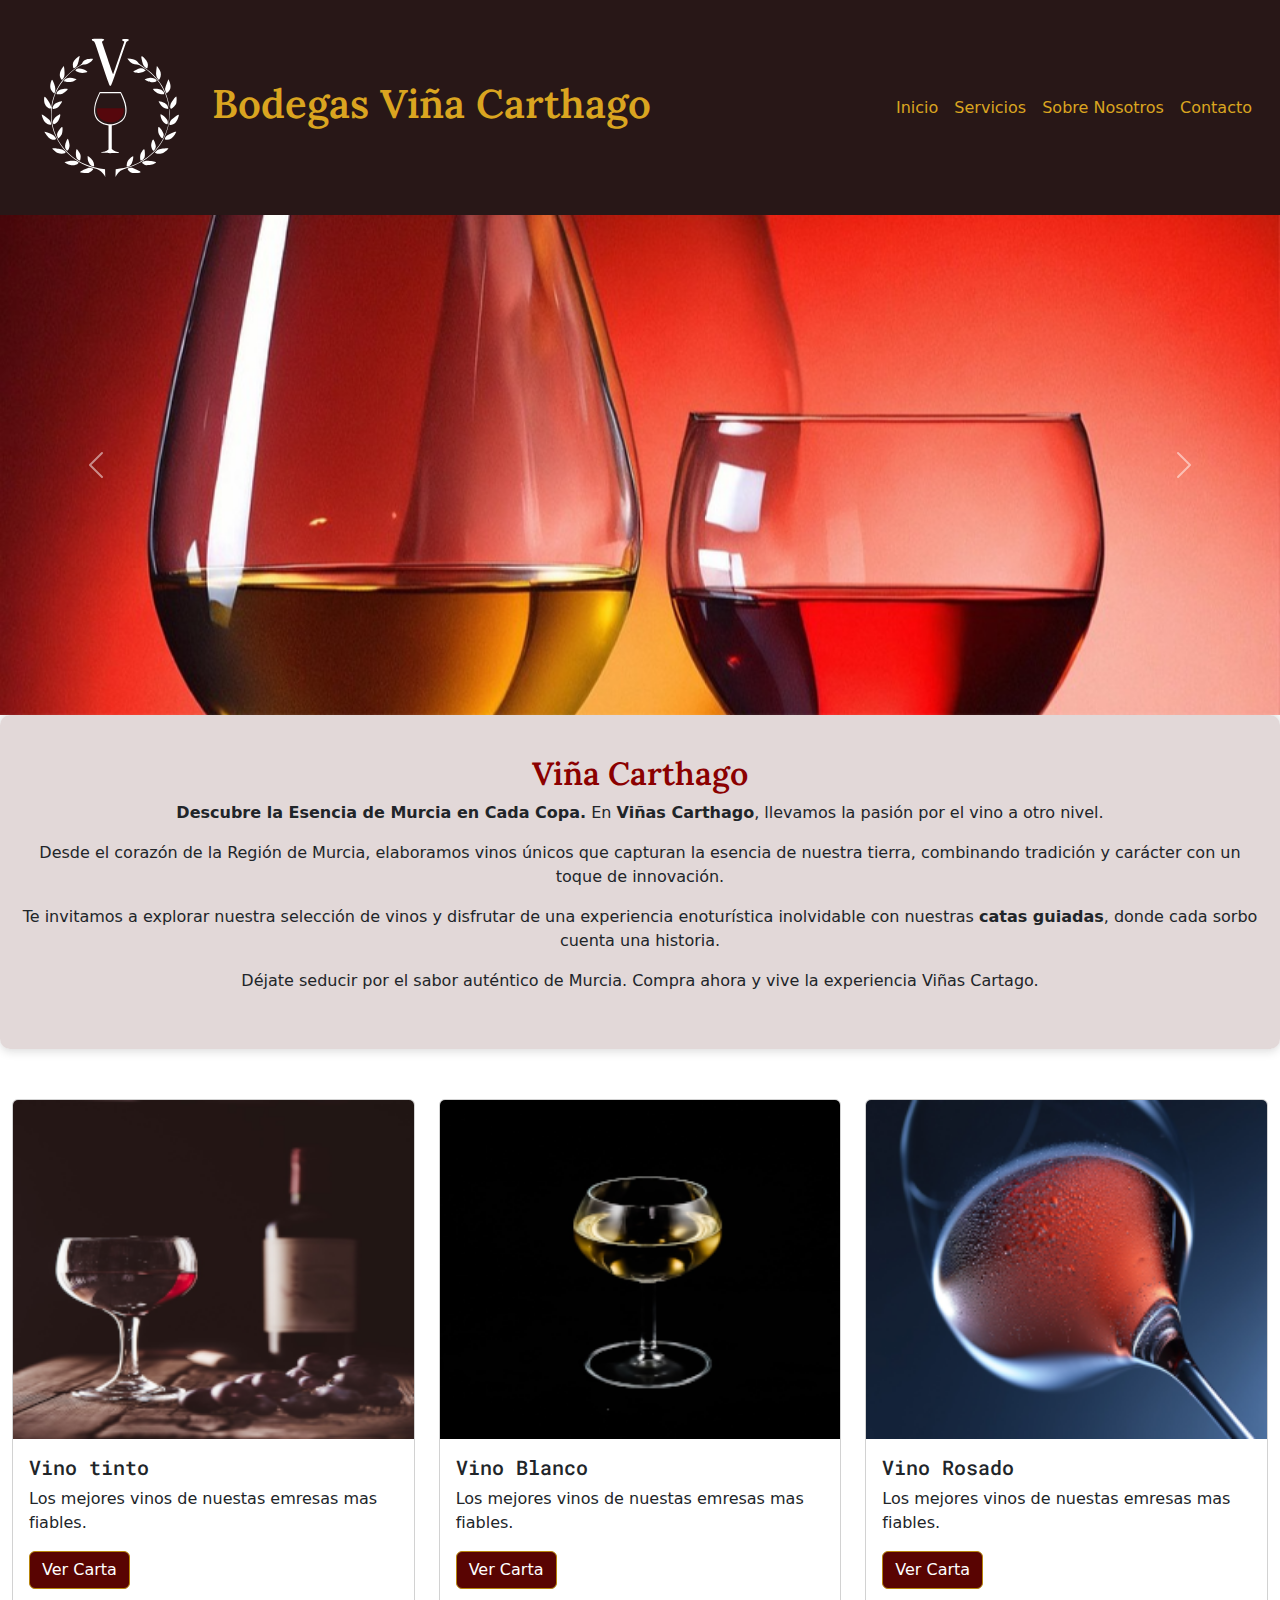
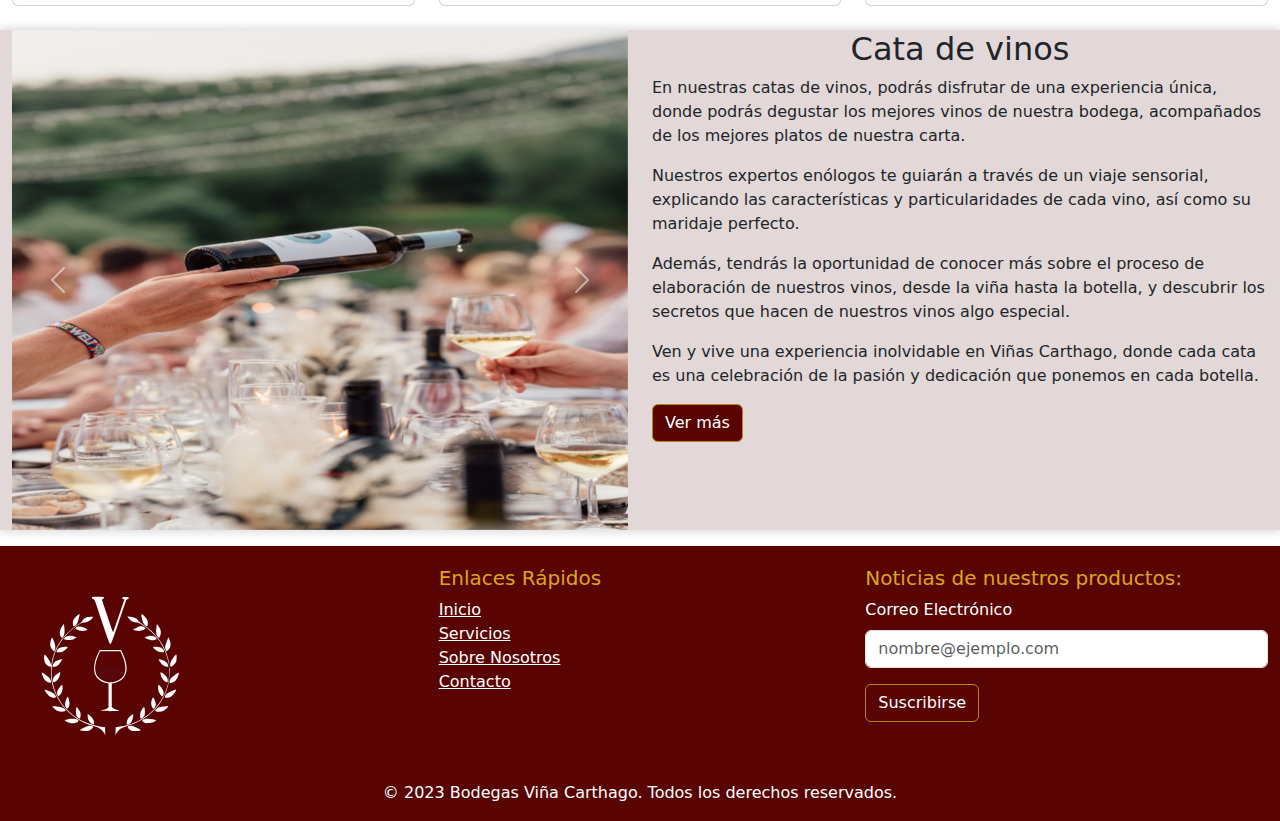
<file: index.html>
<!DOCTYPE html>
<html lang="es">

<head>
    <meta charset="UTF-8">
    <meta name="viewport" content="width=device-width, initial-scale=1.0">
    <title>Bodega</title>
    <link href="https://cdn.jsdelivr.net/npm/bootstrap@5.3.3/dist/css/bootstrap.min.css" rel="stylesheet"
        integrity="sha384-QWTKZyjpPEjISv5WaRU9OFeRpok6YctnYmDr5pNlyT2bRjXh0JMhjY6hW+ALEwIH" crossorigin="anonymous">
    <link rel="stylesheet" href="style.css">
</head>

<body>

    <div class="container-fluid">

        <div class="row">

            <!--MENU DESPLEGABLE-->
            <nav class="col-12 navbar navbar-expand-lg navbar-dark bg-dark">
                <div class="container-fluid">
                    <div class="d-flex align-items-center w-100">
                        <div >
                            <a href="index.html" class="d-flex align-items-center  enlaces">
                                <img class="logo" src="img/logo/Vectorizado.svg" alt="logo empresa">
                                <h1 class="tituloLogo">Bodegas Viña Carthago</h1>
                            </a>
                        </div>
                        <button class="navbar-toggler ms-auto" type="button" data-bs-toggle="collapse"
                            data-bs-target="#navbarNavDarkDropdown" aria-controls="navbarNavDarkDropdown"
                            aria-expanded="false" aria-label="Toggle navigation">
                            <span class="navbar-toggler-icon"></span>
                        </button>
                    </div>
                    <!--OPCIONES DE BOTONES DEL  MENU-->
                    <div class="collapse navbar-collapse" id="navbarNavDarkDropdown">
                        <ul class="navbar-nav custom-menu">

                            <li class="nav-item dropdown">
                                <a class="dropdown-item color-hover" href="index.html">Inicio</a>
                            </li>


                            <li class="nav-item dropdown">
                                <button class="btn btn-dark boton-servicios" data-bs-toggle="dropdown"
                                    aria-expanded="false">
                                    Servicios
                                </button>
                                <ul class="dropdown-menu dropdown-menu-dark">
                                    <li><a class="dropdown-item color-hover" href="carta.html">Carta</a></li>
                                    <li><a class="dropdown-item color-hover" href="catas.html">Cata</a></li>
                                </ul>
                            </li>

                            <li class="nav-item dropdown">
                                <a class="dropdown-item color-hover" href="nosotros.html">Sobre Nosotros</a>
                            </li>

                            <li class="nav-item dropdown">
                                <a class="dropdown-item color-hover" href="contacto.html">Contacto</a>
                            </li>
                        </ul>
                    </div>
                </div>
            </nav>
        </div>


        <!--CARRUSEL AUTOMATICO-->
        <div class="row">
            <div id="carouselExampleAutoplaying" class="carousel slide sin" data-bs-ride="carousel">
                <div class="carousel-inner">
                    <div class="carousel-item active">
                        <img src="img/3copasCarrusel.webp" class="d-block w-100" alt="...">
                    </div>
                    <div class="carousel-item">
                        <img src="img/bodegaCarrusel.webp" class="d-block w-100" alt="...">
                    </div>
                    <div class="carousel-item">
                        <img src="img/cataPlato.webp" class="d-block w-100" alt="...">
                    </div>
                    <div class="carousel-item">
                        <img src="img/localCarrusel.webp" class="d-block w-100" alt="...">
                    </div>
                </div>
                <button class="carousel-control-prev" type="button" data-bs-target="#carouselExampleAutoplaying"
                    data-bs-slide="prev">
                    <span class="carousel-control-prev-icon" aria-hidden="true"></span>
                    <span class="visually-hidden">Previous</span>
                </button>
                <button class="carousel-control-next" type="button" data-bs-target="#carouselExampleAutoplaying"
                    data-bs-slide="next">
                    <span class="carousel-control-next-icon" aria-hidden="true"></span>
                    <span class="visually-hidden">Next</span>
                </button>
            </div>
        </div>

        <!--Textor Index-->
        <div class="row">
            <div class="col-12 fondoGris contenido-viñas">
                <h2 class="tituloViñas text-center tituloLogo">Viña Carthago</h2>
                <div class="row">
                    <div class="col-12 d-flex justify-content-center align-items-center text-center">
                        <div>
                            <p>
                                <b>Descubre la Esencia de Murcia en Cada Copa.</b>
                                En <b>Viñas Carthago</b>, llevamos la pasión por el vino a otro nivel.
                            </p>
                            <p>Desde el corazón de la Región de Murcia, elaboramos vinos únicos que capturan la esencia de
                                nuestra tierra, combinando tradición y carácter con un toque de innovación.</p>
                            <p>Te invitamos a explorar nuestra selección de vinos y disfrutar de una experiencia
                                enoturística inolvidable con nuestras <b>catas guiadas</b>, donde cada sorbo cuenta una
                                historia.</p>
                            <p>Déjate seducir por el sabor auténtico de Murcia. Compra ahora y vive la experiencia Viñas
                                Cartago.</p>
                        </div>
                    </div>
                </div>
            </div>
        </div>

        <!--VINOS -->
        <div class="row">
            <div class="separacion col-12 col-sm-2"></div>
        </div>

        <div class="row">
            <div class="col-12 col-sm-6 col-md-4 mb-4">
                <div class="card">
                    <img class="card-img-top" src="img/cards/tinto1f.webp" alt="Card image cap">
                    <div class="card-body">
                        <h5 class="card-title titulosCards">Vino tinto</h5>
                        <p class="card-text"> Los mejores vinos de nuestas emresas mas fiables.</p>
                        <a href="tintos.html" class="btn btn-primary color-boton">Ver Carta</a>
                    </div>
                </div>
            </div>
            <div class="col-12 col-sm-6 col-md-4 mb-4">
                <div class="card">
                    <img class="card-img-top" src="img/cards/blanco3f.webp" alt="Card image cap">
                    <div class="card-body">
                        <h5 class="card-title titulosCards">Vino Blanco</h5>
                        <p class="card-text"> Los mejores vinos de nuestas emresas mas fiables.</p>
                        <a href="blancos.html" class="btn btn-primary">Ver Carta</a>
                    </div>
                </div>
            </div>
            <div class="col-12 col-sm-6 col-md-4 mb-4">
                <div class="card">
                    <img class="card-img-top" src="img/cards/rosadof.webp" alt="Card image cap">
                    <div class="card-body">
                        <h5 class="card-title titulosCards">Vino Rosado</h5>
                        <p class="card-text"> Los mejores vinos de nuestas emresas mas fiables.</p>
                        <a href="rosados.html" class="btn btn-primary">Ver Carta</a>
                    </div>
                </div>
            </div>
        </div>

        <!--CATA -->
        <div class="row">
            <div class="col-12 fondoGris">
                <div class="row">
                    <div class="col-12 col-md-6">
                        <div id="carouselExampleIndicators" class="carousel slide" data-ride="carousel">
                            <div class="carousel-inner">
                                <div class="carousel-item active">
                                    <img class="d-block w-100" src="img/cata1.webp" alt="First slide">
                                </div>
                                <div class="carousel-item">
                                    <img class="d-block w-100" src="img/cata5.webp" alt="Second slide">
                                </div>
                                <div class="carousel-item">
                                    <img class="d-block w-100" src="img/cata3.webp" alt="Third slide">
                                </div>
                            </div>
                            <a class="carousel-control-prev" href="#carouselExampleIndicators" role="button"
                                data-slide="prev">
                                <span class="carousel-control-prev-icon" aria-hidden="true"></span>
                            </a>
                            <a class="carousel-control-next" href="#carouselExampleIndicators" role="button"
                                data-slide="next">
                                <span class="carousel-control-next-icon" aria-hidden="true"></span>
                            </a>
                        </div>
                    </div>
                    <div class="col-12 col-md-6">
                        <h2>Cata de vinos</h2>
                        <p>En nuestras catas de vinos, podrás disfrutar de una experiencia única, donde podrás degustar los
                            mejores vinos de nuestra bodega, acompañados de los mejores platos de nuestra carta.</p>
                        <p>Nuestros expertos enólogos te guiarán a través de un viaje sensorial, explicando las
                            características y particularidades de cada vino, así como su maridaje perfecto.</p>
                        <p>Además, tendrás la oportunidad de conocer más sobre el proceso de elaboración de nuestros vinos,
                            desde la viña hasta la botella, y descubrir los secretos que hacen de nuestros vinos algo
                            especial.</p>
                        <p>Ven y vive una experiencia inolvidable en Viñas Carthago, donde cada cata es una celebración de
                            la pasión y dedicación que ponemos en cada botella.</p>
                        <a href="catas.html" class="btn btn-primary">Ver más</a>
                    </div>
                </div>
            </div>
        </div>

        <!-- FOOTER -->
        <div class="row mt-3">
            <div class="col-12 fondopie">
                <div class="row">
                    <div class="col-md-4 ">
                        <a href="index.html"><img class="logo" src="img/logo/Vectorizado.svg" alt="logo empresa"></a>
                    </div>
                    <div class="col-md-4">
                        <h5 class="textoFooter">Enlaces Rápidos</h5>
                        <ul class="list-unstyled">
                            <li><a href="index.html" class="text-white">Inicio</a></li>
                            <li><a href="index.html" class="text-white">Servicios</a></li>
                            <li><a href="nosotros.html" class="text-white">Sobre Nosotros</a></li>
                            <li><a href="contacto.html" class="text-white">Contacto</a></li>
                        </ul>
                    </div>
                    <div class="col-md-4">
                        <h5 class="textoFooter">Noticias de nuestros productos:</h5>
                        <form>
                            <div class="mb-3">
                                <label for="email" class="form-label">Correo Electrónico</label>
                                <input type="email" class="form-control" id="email" placeholder="nombre@ejemplo.com">
                            </div>
                            <button type="submit" class="btn btn-primary">Suscribirse</button>
                        </form>
                    </div>
                </div>
                <div class="row mt-3">
                    <div class=" text-center">
                        <p>&copy; 2023 Bodegas Viña Carthago. Todos los derechos reservados.</p>
                    </div>
                </div>
            </div>
        </div>
    </div>

    <script src="https://cdn.jsdelivr.net/npm/bootstrap@5.3.3/dist/js/bootstrap.bundle.min.js"
        integrity="sha384-YvpcrYf0tY3lHB60NNkmXc5s9fDVZLESaAA55NDzOxhy9GkcIdslK1eN7N6jIeHz"
        crossorigin="anonymous"></script>
    <script src="https://code.jquery.com/jquery-3.5.1.slim.min.js"></script>
    <script src="https://stackpath.bootstrapcdn.com/bootstrap/4.5.2/js/bootstrap.min.js"></script>

</body>

</html>
</file>
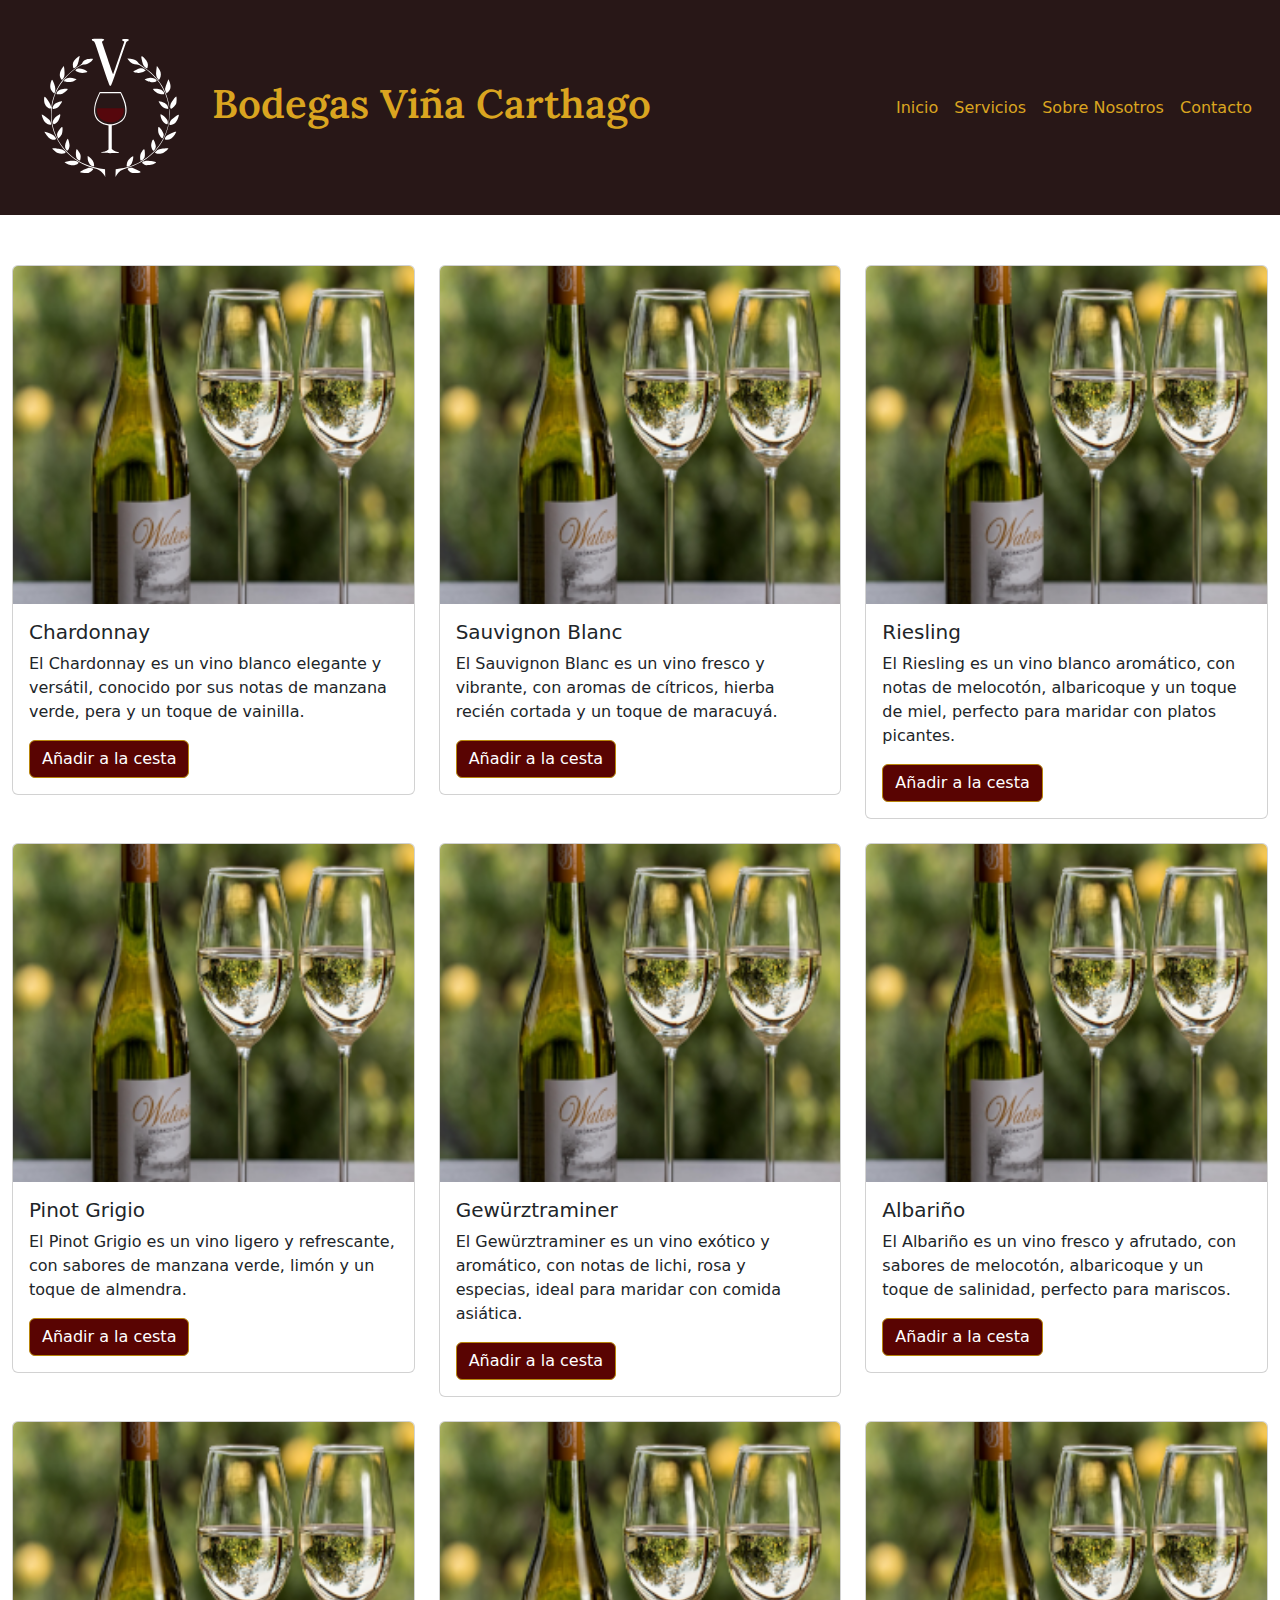
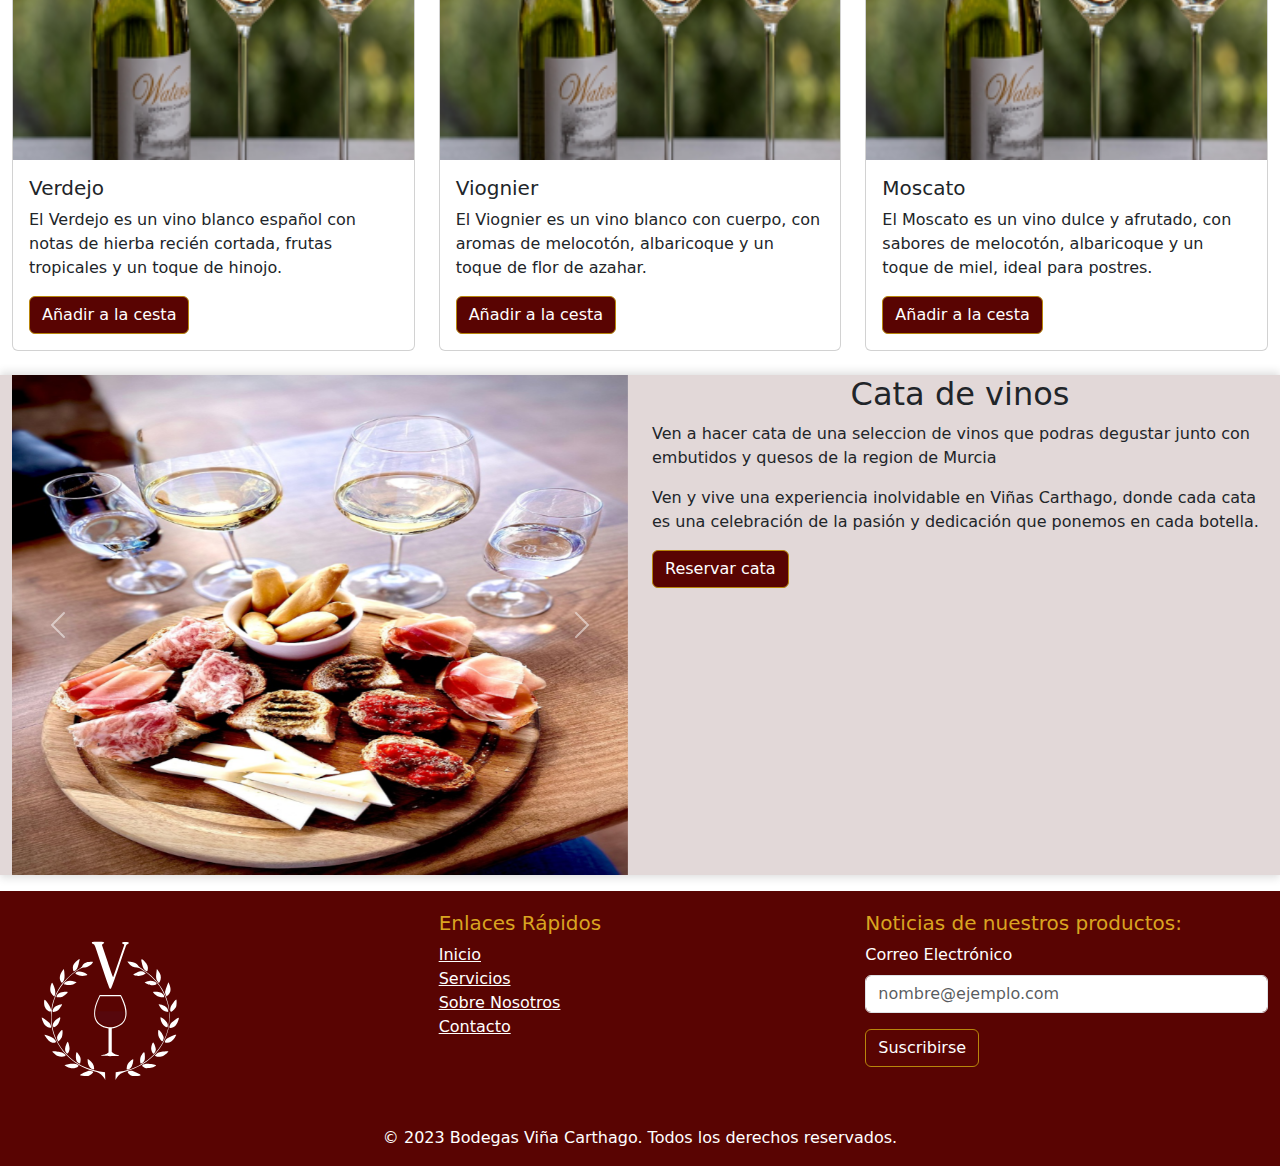
<file: blancos.html>
<!DOCTYPE html>
<html lang="es">

<head>
    <meta charset="UTF-8">
    <meta name="viewport" content="width=device-width, initial-scale=1.0">
    <title>Bodega</title>
    <link href="https://cdn.jsdelivr.net/npm/bootstrap@5.3.3/dist/css/bootstrap.min.css" rel="stylesheet"
        integrity="sha384-QWTKZyjpPEjISv5WaRU9OFeRpok6YctnYmDr5pNlyT2bRjXh0JMhjY6hW+ALEwIH" crossorigin="anonymous">
    <link rel="stylesheet" href="style.css">
</head>
<body>

    <div class="container-fluid">

        <div class="row">

            <!--MENU DESPLEGABLE-->
            <nav class="col-12 navbar navbar-expand-lg navbar-dark bg-dark">
                <div class="container-fluid">
                    <div class="d-flex align-items-center w-100">
                        <div >
                            <a href="index.html" class="d-flex align-items-center  enlaces">
                                <img class="logo" src="img/logo/Vectorizado.svg" alt="logo empresa">
                                <h1 class="tituloLogo">Bodegas Viña Carthago</h1>
                            </a>
                        </div>
                        <button class="navbar-toggler ms-auto" type="button" data-bs-toggle="collapse"
                            data-bs-target="#navbarNavDarkDropdown" aria-controls="navbarNavDarkDropdown"
                            aria-expanded="false" aria-label="Toggle navigation">
                            <span class="navbar-toggler-icon"></span>
                        </button>
                    </div>
                    <!--OPCIONES DE BOTONES DEL  MENU-->
                    <div class="collapse navbar-collapse" id="navbarNavDarkDropdown">
                        <ul class="navbar-nav custom-menu">

                            <li class="nav-item dropdown">
                                <a class="dropdown-item color-hover" href="index.html">Inicio</a>
                            </li>


                            <li class="nav-item dropdown">
                                <button class="btn btn-dark boton-servicios" data-bs-toggle="dropdown"
                                    aria-expanded="false">
                                    Servicios
                                </button>
                                <ul class="dropdown-menu dropdown-menu-dark">
                                    <li><a class="dropdown-item color-hover" href="carta.html">Carta</a></li>
                                    <li><a class="dropdown-item color-hover" href="catas.html">Cata</a></li>
                                </ul>
                            </li>

                            <li class="nav-item dropdown">
                                <a class="dropdown-item color-hover" href="nosotros.html">Sobre Nosotros</a>
                            </li>

                            <li class="nav-item dropdown">
                                <a class="dropdown-item color-hover" href="contacto.html">Contacto</a>
                            </li>
                        </ul>
                    </div>
                </div>
            </nav>
        </div>



        <!--VINOS -->
        <div class="row">
            <div class="separacion col-12 col-sm-2"></div>
        </div>

        <div class="row">
            <div class="col-12 col-sm-6 col-md-4 mb-4">
                <div class="card">
                    <img class="card-img-top" src="img/botBlanco.webp" alt="Card image cap">
                    <div class="card-body">
                        <h5 class="card-title">Chardonnay</h5>
                        <p class="card-text">El Chardonnay es un vino blanco elegante y versátil, conocido por sus notas de manzana verde, pera y un toque de vainilla.</p>
                        <a href="tintos.html" class="btn btn-primary color-boton">Añadir a la cesta</a>
                    </div>
                </div>
            </div>
        
            <div class="col-12 col-sm-6 col-md-4 mb-4">
                <div class="card">
                    <img class="card-img-top" src="img/botBlanco.webp" alt="Card image cap">
                    <div class="card-body">
                        <h5 class="card-title">Sauvignon Blanc</h5>
                        <p class="card-text">El Sauvignon Blanc es un vino fresco y vibrante, con aromas de cítricos, hierba recién cortada y un toque de maracuyá.</p>
                        <a href="tintos.html" class="btn btn-primary color-boton">Añadir a la cesta</a>
                    </div>
                </div>
            </div>
        
            <div class="col-12 col-sm-6 col-md-4 mb-4">
                <div class="card">
                    <img class="card-img-top" src="img/botBlanco.webp" alt="Card image cap">
                    <div class="card-body">
                        <h5 class="card-title">Riesling</h5>
                        <p class="card-text">El Riesling es un vino blanco aromático, con notas de melocotón, albaricoque y un toque de miel, perfecto para maridar con platos picantes.</p>
                        <a href="tintos.html" class="btn btn-primary color-boton">Añadir a la cesta</a>
                    </div>
                </div>
            </div>
        
            <div class="col-12 col-sm-6 col-md-4 mb-4">
                <div class="card">
                    <img class="card-img-top" src="img/botBlanco.webp" alt="Card image cap">
                    <div class="card-body">
                        <h5 class="card-title">Pinot Grigio</h5>
                        <p class="card-text">El Pinot Grigio es un vino ligero y refrescante, con sabores de manzana verde, limón y un toque de almendra.</p>
                        <a href="tintos.html" class="btn btn-primary color-boton">Añadir a la cesta</a>
                    </div>
                </div>
            </div>
        
            <div class="col-12 col-sm-6 col-md-4 mb-4">
                <div class="card">
                    <img class="card-img-top" src="img/botBlanco.webp" alt="Card image cap">
                    <div class="card-body">
                        <h5 class="card-title">Gewürztraminer</h5>
                        <p class="card-text">El Gewürztraminer es un vino exótico y aromático, con notas de lichi, rosa y especias, ideal para maridar con comida asiática.</p>
                        <a href="tintos.html" class="btn btn-primary color-boton">Añadir a la cesta</a>
                    </div>
                </div>
            </div>
        
            <div class="col-12 col-sm-6 col-md-4 mb-4">
                <div class="card">
                    <img class="card-img-top" src="img/botBlanco.webp" alt="Card image cap">
                    <div class="card-body">
                        <h5 class="card-title">Albariño</h5>
                        <p class="card-text">El Albariño es un vino fresco y afrutado, con sabores de melocotón, albaricoque y un toque de salinidad, perfecto para mariscos.</p>
                        <a href="tintos.html" class="btn btn-primary color-boton">Añadir a la cesta</a>
                    </div>
                </div>
            </div>
        
            <div class="col-12 col-sm-6 col-md-4 mb-4">
                <div class="card">
                    <img class="card-img-top" src="img/botBlanco.webp" alt="Card image cap">
                    <div class="card-body">
                        <h5 class="card-title">Verdejo</h5>
                        <p class="card-text">El Verdejo es un vino blanco español con notas de hierba recién cortada, frutas tropicales y un toque de hinojo.</p>
                        <a href="tintos.html" class="btn btn-primary color-boton">Añadir a la cesta</a>
                    </div>
                </div>
            </div>
        
            <div class="col-12 col-sm-6 col-md-4 mb-4">
                <div class="card">
                    <img class="card-img-top" src="img/botBlanco.webp" alt="Card image cap">
                    <div class="card-body">
                        <h5 class="card-title">Viognier</h5>
                        <p class="card-text">El Viognier es un vino blanco con cuerpo, con aromas de melocotón, albaricoque y un toque de flor de azahar.</p>
                        <a href="tintos.html" class="btn btn-primary color-boton">Añadir a la cesta</a>
                    </div>
                </div>
            </div>
        
            <div class="col-12 col-sm-6 col-md-4 mb-4">
                <div class="card">
                    <img class="card-img-top" src="img/botBlanco.webp" alt="Card image cap">
                    <div class="card-body">
                        <h5 class="card-title">Moscato</h5>
                        <p class="card-text">El Moscato es un vino dulce y afrutado, con sabores de melocotón, albaricoque y un toque de miel, ideal para postres.</p>
                        <a href="tintos.html" class="btn btn-primary color-boton">Añadir a la cesta</a>
                    </div>
                </div>
            </div>
        
            
        </div>


        <!--CATA -->

     <div class="row">
        <div class="col-12 fondoGris">
            <div class="row">
                <div class="col-12 col-md-6">
                    <div id="carouselExampleIndicators" class="carousel slide" data-ride="carousel">
                        <div class="carousel-inner">
                          <div class="carousel-item active">
                            <img class="d-block w-100" src="img/cataPlato.webp" alt="First slide">
                          </div>
                          <div class="carousel-item">
                            <img class="d-block w-100" src="img/cataChico.webp" alt="Second slide">
                          </div>
                          <div class="carousel-item">
                            <img class="d-block w-100" src="img/cataChica.webp" alt="Third slide">
                          </div>
                          <div class="carousel-item">
                            <img class="d-block w-100" src="img/cataMesa.webp" alt="Third slide">
                          </div>
                          <div class="carousel-item">
                            <img class="d-block w-100" src="img/cata1.webp" alt="Third slide">
                          </div>
                        </div>
                        <a class="carousel-control-prev" href="#carouselExampleIndicators" role="button" data-slide="prev">
                          <span class="carousel-control-prev-icon" aria-hidden="true"></span>
                        </a>
                        <a class="carousel-control-next" href="#carouselExampleIndicators" role="button" data-slide="next">
                          <span class="carousel-control-next-icon" aria-hidden="true"></span>
                        </a>
                      </div>

                </div>
                <div class="col-12 col-md-6">
                    <h2>Cata de vinos</h2>
                    <p class="card-text">Ven a hacer cata de una seleccion de vinos que podras degustar junto con
                        embutidos
                        y quesos de la region de Murcia</p>
                    <p>Ven y vive una experiencia inolvidable en Viñas Carthago, donde cada cata es una celebración de la pasión y dedicación que ponemos en cada botella.</p>
                    <a href="catas.html" class="btn btn-primary color-boton">Reservar cata</a>

                </div>
               
            </div>
        </div>

     </div>
            
       
     <!-- FOOTER -->
     <div class="row mt-3">
        <div class="col-12 fondopie">
            <div class="row">
                <div class="col-md-4 ">
                    <a href="index.html"><img class="logo" src="img/logo/Vectorizado.svg" alt="logo empresa"></a>
                </div>
                <div class="col-md-4">
                    <h5 class="textoFooter">Enlaces Rápidos</h5>
                    <ul class="list-unstyled">
                        <li><a href="index.html" class="text-white">Inicio</a></li>
                        <li><a href="index.html" class="text-white">Servicios</a></li>
                        <li><a href="nosotros.html" class="text-white">Sobre Nosotros</a></li>
                        <li><a href="contacto.html" class="text-white">Contacto</a></li>
                    </ul>
                </div>
                <div class="col-md-4">
                    <h5 class="textoFooter">Noticias de nuestros productos:</h5>
                    <form>
                        <div class="mb-3">
                            <label for="email" class="form-label">Correo Electrónico</label>
                            <input type="email" class="form-control" id="email" placeholder="nombre@ejemplo.com">
                        </div>
                        <button type="submit" class="btn btn-primary">Suscribirse</button>
                    </form>
                </div>
            </div>
            <div class="row mt-3">
                <div class=" text-center">
                    <p>&copy; 2023 Bodegas Viña Carthago. Todos los derechos reservados.</p>
                </div>
            </div>
        </div>
    </div>
</div>

<script src="https://cdn.jsdelivr.net/npm/bootstrap@5.3.3/dist/js/bootstrap.bundle.min.js"
    integrity="sha384-YvpcrYf0tY3lHB60NNkmXc5s9fDVZLESaAA55NDzOxhy9GkcIdslK1eN7N6jIeHz"
    crossorigin="anonymous"></script>
<script src="https://code.jquery.com/jquery-3.5.1.slim.min.js"></script>
<script src="https://stackpath.bootstrapcdn.com/bootstrap/4.5.2/js/bootstrap.min.js"></script>

</body>

</html>
</file>
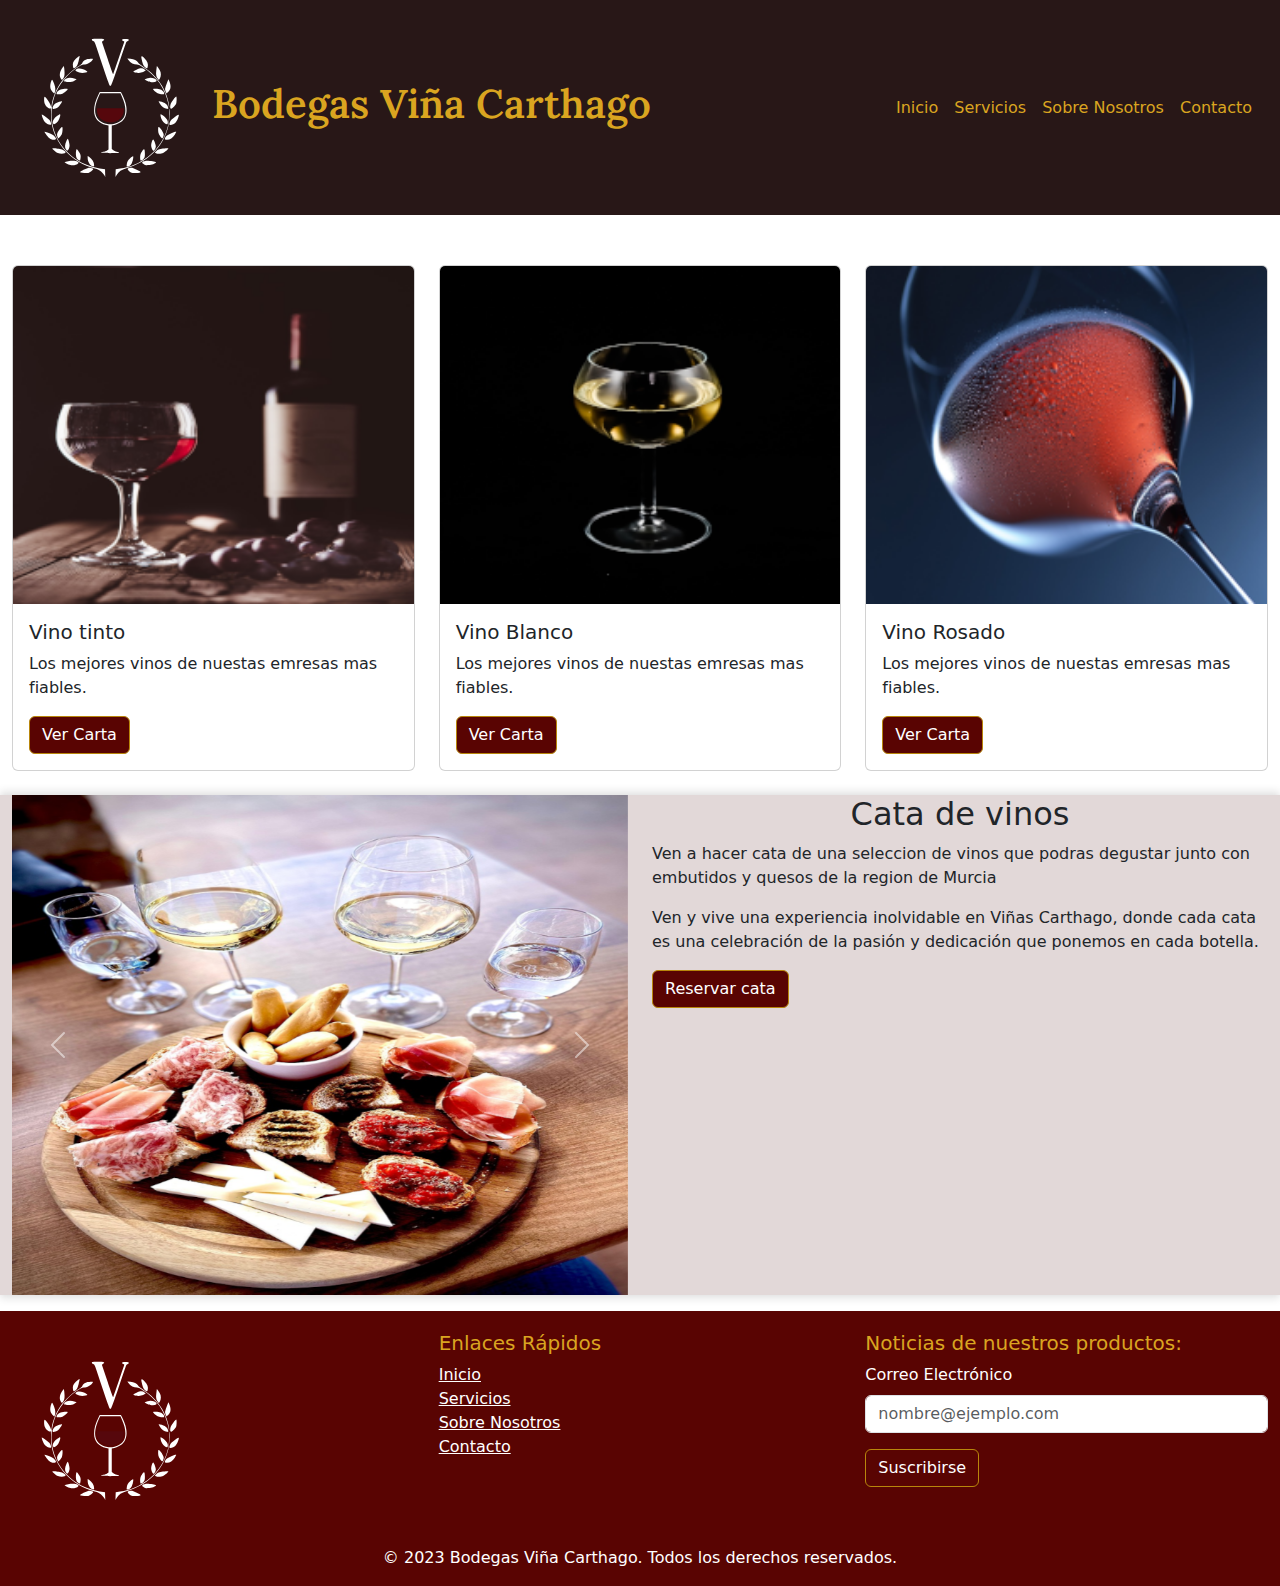
<file: carta.html>
<!DOCTYPE html>
<html lang="es">

<head>
    <meta charset="UTF-8">
    <meta name="viewport" content="width=device-width, initial-scale=1.0">
    <title>Bodega</title>
    <link href="https://cdn.jsdelivr.net/npm/bootstrap@5.3.3/dist/css/bootstrap.min.css" rel="stylesheet"
        integrity="sha384-QWTKZyjpPEjISv5WaRU9OFeRpok6YctnYmDr5pNlyT2bRjXh0JMhjY6hW+ALEwIH" crossorigin="anonymous">
    <link rel="stylesheet" href="style.css">
</head>

<body>

    <div class="container-fluid">

        <div class="row">

            <!--MENU DESPLEGABLE-->
            <nav class="col-12 navbar navbar-expand-lg navbar-dark bg-dark">
                <div class="container-fluid">
                    <div class="d-flex align-items-center w-100">
                        <div>
                            <a href="index.html" class="d-flex align-items-center  enlaces">
                                <img class="logo" src="img/logo/Vectorizado.svg" alt="logo empresa">
                                <h1 class="tituloLogo">Bodegas Viña Carthago</h1>
                            </a>
                        </div>
                        <button class="navbar-toggler ms-auto" type="button" data-bs-toggle="collapse"
                            data-bs-target="#navbarNavDarkDropdown" aria-controls="navbarNavDarkDropdown"
                            aria-expanded="false" aria-label="Toggle navigation">
                            <span class="navbar-toggler-icon"></span>
                        </button>
                    </div>
                    <!--OPCIONES DE BOTONES DEL  MENU-->
                    <div class="collapse navbar-collapse" id="navbarNavDarkDropdown">
                        <ul class="navbar-nav custom-menu">

                            <li class="nav-item dropdown">
                                <a class="dropdown-item color-hover" href="index.html">Inicio</a>
                            </li>


                            <li class="nav-item dropdown">
                                <button class="btn btn-dark boton-servicios" data-bs-toggle="dropdown"
                                    aria-expanded="false">
                                    Servicios
                                </button>
                                <ul class="dropdown-menu dropdown-menu-dark">
                                    <li><a class="dropdown-item color-hover" href="carta.html">Carta</a></li>
                                    <li><a class="dropdown-item color-hover" href="catas.html">Cata</a></li>
                                </ul>
                            </li>

                            <li class="nav-item dropdown">
                                <a class="dropdown-item color-hover" href="nosotros.html">Sobre Nosotros</a>
                            </li>

                            <li class="nav-item dropdown">
                                <a class="dropdown-item color-hover" href="contacto.html">Contacto</a>
                            </li>
                        </ul>
                    </div>
                </div>
            </nav>
        </div>




        <!--VINOS -->
        <div class="row">
            <div class="separacion col-12 col-sm-2"></div>
        </div>

        <div class="row">
            <div class="col-12 col-sm-6 col-md-4 mb-4">
                <div class="card">
                    <img class="card-img-top" src="img/cards/tinto1f.webp" alt="Card image cap">
                    <div class="card-body">
                        <h5 class="card-title">Vino tinto</h5>
                        <p class="card-text"> Los mejores vinos de nuestas emresas mas fiables.</p>
                        <a href="tintos.html" class="btn btn-primary color-boton">Ver Carta</a>
                    </div>
                </div>
            </div>
            <div class="col-12 col-sm-6 col-md-4 mb-4">
                <div class="card">
                    <img class="card-img-top" src="img/cards/blanco3f.webp" alt="Card image cap">
                    <div class="card-body">
                        <h5 class="card-title">Vino Blanco</h5>
                        <p class="card-text"> Los mejores vinos de nuestas emresas mas fiables.</p>
                        <a href="blancos.html" class="btn btn-primary">Ver Carta</a>
                    </div>
                </div>
            </div>
            <div class="col-12 col-sm-6 col-md-4 mb-4">
                <div class="card">
                    <img class="card-img-top" src="img/cards/rosadof.webp" alt="Card image cap">
                    <div class="card-body">
                        <h5 class="card-title">Vino Rosado</h5>
                        <p class="card-text"> Los mejores vinos de nuestas emresas mas fiables.</p>
                        <a href="rosados.html" class="btn btn-primary">Ver Carta</a>
                    </div>
                </div>
            </div>
        </div>


        <!--CATA -->

        <div class="row">
            <div class="col-12 fondoGris">
                <div class="row">
                    <div class="col-12 col-md-6">
                        <div id="carouselExampleIndicators" class="carousel slide" data-ride="carousel">
                            <div class="carousel-inner">
                                <div class="carousel-item active">
                                    <img class="d-block w-100" src="img/cataPlato.webp" alt="First slide">
                                </div>
                                <div class="carousel-item">
                                    <img class="d-block w-100" src="img/cataChico.webp" alt="Second slide">
                                </div>
                                <div class="carousel-item">
                                    <img class="d-block w-100" src="img/cataChica.webp" alt="Third slide">
                                </div>
                                <div class="carousel-item">
                                    <img class="d-block w-100" src="img/cataMesa.webp" alt="Third slide">
                                </div>
                                <div class="carousel-item">
                                    <img class="d-block w-100" src="img/cata1.webp" alt="Third slide">
                                </div>
                            </div>
                            <a class="carousel-control-prev" href="#carouselExampleIndicators" role="button"
                                data-slide="prev">
                                <span class="carousel-control-prev-icon" aria-hidden="true"></span>
                            </a>
                            <a class="carousel-control-next" href="#carouselExampleIndicators" role="button"
                                data-slide="next">
                                <span class="carousel-control-next-icon" aria-hidden="true"></span>
                            </a>
                        </div>

                    </div>
                    <div class="col-12 col-md-6">
                        <h2>Cata de vinos</h2>
                        <p class="card-text">Ven a hacer cata de una seleccion de vinos que podras degustar junto con
                            embutidos
                            y quesos de la region de Murcia</p>
                        <p>Ven y vive una experiencia inolvidable en Viñas Carthago, donde cada cata es una celebración
                            de la pasión y dedicación que ponemos en cada botella.</p>
                        <a href="catas.html" class="btn btn-primary color-boton">Reservar cata</a>

                    </div>

                </div>
            </div>

        </div>








        <!-- FOOTER -->
        <div class="row mt-3">
            <div class="col-12 fondopie">
                <div class="row">
                    <div class="col-md-4 ">
                        <a href="index.html"><img class="logo" src="img/logo/Vectorizado.svg" alt="logo empresa"></a>
                    </div>
                    <div class="col-md-4">
                        <h5 class="textoFooter">Enlaces Rápidos</h5>
                        <ul class="list-unstyled">
                            <li><a href="index.html" class="text-white">Inicio</a></li>
                            <li><a href="index.html" class="text-white">Servicios</a></li>
                            <li><a href="nosotros.html" class="text-white">Sobre Nosotros</a></li>
                            <li><a href="contacto.html" class="text-white">Contacto</a></li>
                        </ul>
                    </div>
                    <div class="col-md-4">
                        <h5 class="textoFooter">Noticias de nuestros productos:</h5>
                        <form>
                            <div class="mb-3">
                                <label for="email" class="form-label">Correo Electrónico</label>
                                <input type="email" class="form-control" id="email" placeholder="nombre@ejemplo.com">
                            </div>
                            <button type="submit" class="btn btn-primary">Suscribirse</button>
                        </form>
                    </div>
                </div>
                <div class="row mt-3">
                    <div class=" text-center">
                        <p>&copy; 2023 Bodegas Viña Carthago. Todos los derechos reservados.</p>
                    </div>
                </div>
            </div>
        </div>
    </div>

    <script src="https://cdn.jsdelivr.net/npm/bootstrap@5.3.3/dist/js/bootstrap.bundle.min.js"
        integrity="sha384-YvpcrYf0tY3lHB60NNkmXc5s9fDVZLESaAA55NDzOxhy9GkcIdslK1eN7N6jIeHz"
        crossorigin="anonymous"></script>
    <script src="https://code.jquery.com/jquery-3.5.1.slim.min.js"></script>
    <script src="https://stackpath.bootstrapcdn.com/bootstrap/4.5.2/js/bootstrap.min.js"></script>

</body>

</html>
</file>
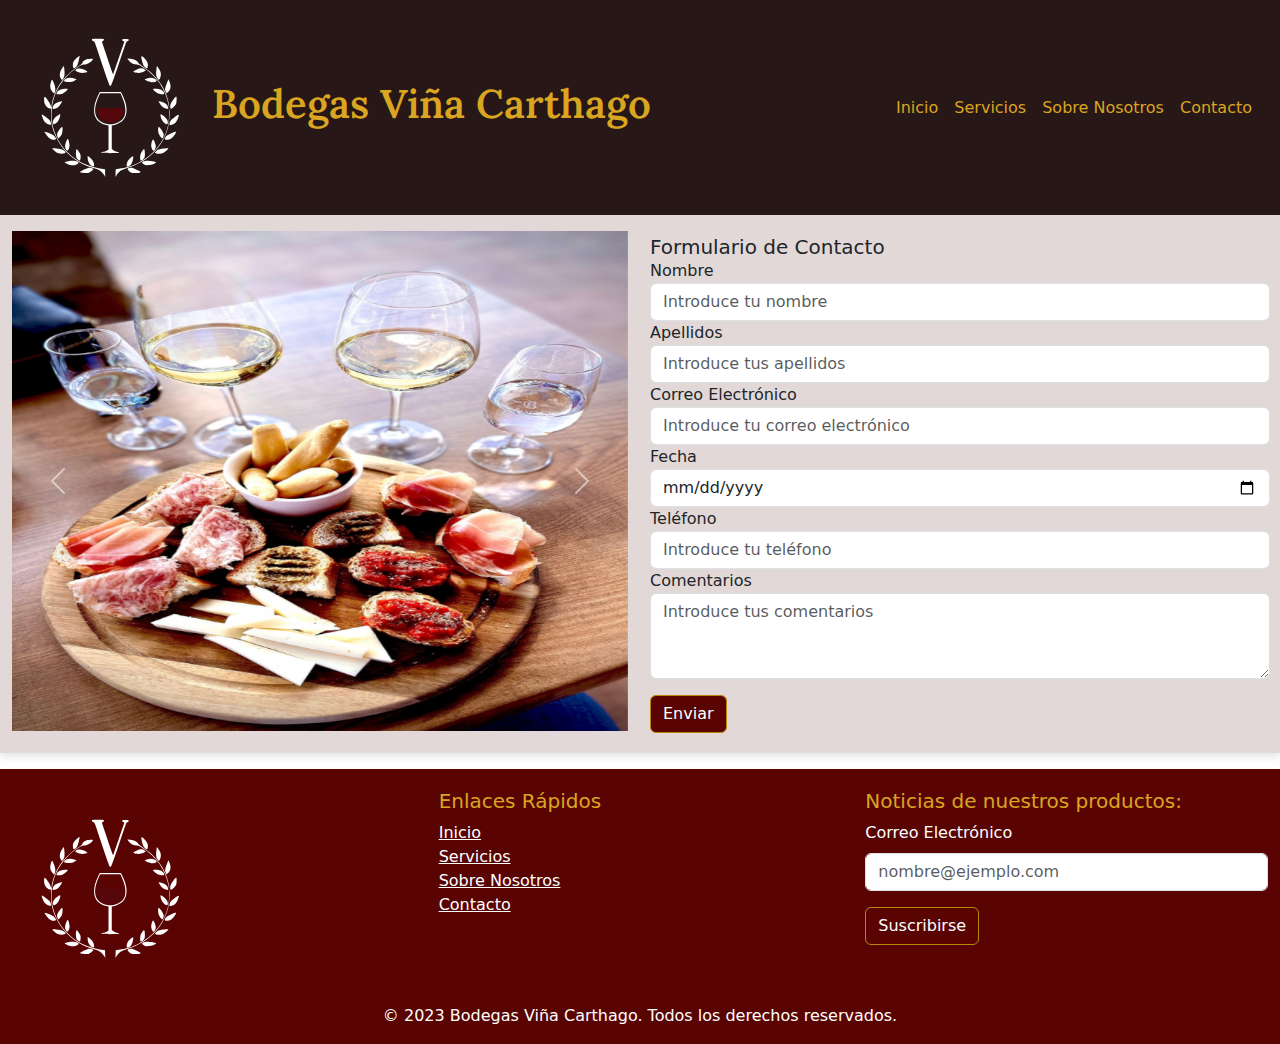
<file: catas.html>
<!DOCTYPE html>
<html lang="es">

<head>
    <meta charset="UTF-8">
    <meta name="viewport" content="width=device-width, initial-scale=1.0">
    <title>Bodega</title>
    <link href="https://cdn.jsdelivr.net/npm/bootstrap@5.3.3/dist/css/bootstrap.min.css" rel="stylesheet"
        integrity="sha384-QWTKZyjpPEjISv5WaRU9OFeRpok6YctnYmDr5pNlyT2bRjXh0JMhjY6hW+ALEwIH" crossorigin="anonymous">
    <link rel="stylesheet" href="style.css">
</head>
<body>

    <div class="container-fluid">

        <div class="row">

            <!--MENU DESPLEGABLE-->
            <nav class="col-12 navbar navbar-expand-lg navbar-dark bg-dark">
                <div class="container-fluid">
                    <div class="d-flex align-items-center w-100">
                        <div >
                            <a href="index.html" class="d-flex align-items-center  enlaces">
                                <img class="logo" src="img/logo/Vectorizado.svg" alt="logo empresa">
                                <h1 class="tituloLogo">Bodegas Viña Carthago</h1>
                            </a>
                        </div>
                        <button class="navbar-toggler ms-auto" type="button" data-bs-toggle="collapse"
                            data-bs-target="#navbarNavDarkDropdown" aria-controls="navbarNavDarkDropdown"
                            aria-expanded="false" aria-label="Toggle navigation">
                            <span class="navbar-toggler-icon"></span>
                        </button>
                    </div>
                    <!--OPCIONES DE BOTONES DEL  MENU-->
                    <div class="collapse navbar-collapse" id="navbarNavDarkDropdown">
                        <ul class="navbar-nav custom-menu">

                            <li class="nav-item dropdown">
                                <a class="dropdown-item color-hover" href="index.html">Inicio</a>
                            </li>


                            <li class="nav-item dropdown">
                                <button class="btn btn-dark boton-servicios" data-bs-toggle="dropdown"
                                    aria-expanded="false">
                                    Servicios
                                </button>
                                <ul class="dropdown-menu dropdown-menu-dark">
                                    <li><a class="dropdown-item color-hover" href="carta.html">Carta</a></li>
                                    <li><a class="dropdown-item color-hover" href="catas.html">Cata</a></li>
                                </ul>
                            </li>

                            <li class="nav-item dropdown">
                                <a class="dropdown-item color-hover" href="nosotros.html">Sobre Nosotros</a>
                            </li>

                            <li class="nav-item dropdown">
                                <a class="dropdown-item color-hover" href="contacto.html">Contacto</a>
                            </li>
                        </ul>
                    </div>
                </div>
            </nav>
        </div>



        <!--CATA -->

        <div class="row">
            <div class="col-12 fondoGris">
                <div class="row">
                    <div class="col-12 col-md-6 mt-3">
                        <div id="carouselExampleIndicators" class="carousel slide" data-ride="carousel">
                            <div class="carousel-inner">
                                <div class="carousel-item active">
                                    <img class="d-block w-100" src="img/cataPlato.webp" alt="First slide">
                                </div>
                                <div class="carousel-item">
                                    <img class="d-block w-100" src="img/cataChico.webp" alt="Second slide">
                                </div>
                                <div class="carousel-item">
                                    <img class="d-block w-100" src="img/cataChica.webp" alt="Third slide">
                                </div>
                                <div class="carousel-item">
                                    <img class="d-block w-100" src="img/cataMesa.webp" alt="Third slide">
                                </div>
                                <div class="carousel-item">
                                    <img class="d-block w-100" src="img/cata1.webp" alt="Third slide">
                                </div>
                            </div>
                            <a class="carousel-control-prev" href="#carouselExampleIndicators" role="button"
                                data-slide="prev">
                                <span class="carousel-control-prev-icon" aria-hidden="true"></span>
                            </a>
                            <a class="carousel-control-next" href="#carouselExampleIndicators" role="button"
                                data-slide="next">
                                <span class="carousel-control-next-icon" aria-hidden="true"></span>
                            </a>
                        </div>
                    </div>
                    <div class="col-12 col-md-6 card-body separacionNosotros">
                        <h5 class="card-title">Formulario de Contacto</h5>
                        <form>
                            <div class="form-group">
                                <label for="nombre">Nombre</label>
                                <input type="text" class="form-control" id="nombre" placeholder="Introduce tu nombre">
                            </div>
                            <div class="form-group">
                                <label for="apellidos">Apellidos</label>
                                <input type="text" class="form-control" id="apellidos"
                                    placeholder="Introduce tus apellidos">
                            </div>
                            <div class="form-group">
                                <label for="email">Correo Electrónico</label>
                                <input type="email" class="form-control" id="email"
                                    placeholder="Introduce tu correo electrónico">
                            </div>
                            <div class="form-group">
                                <label for="fecha">Fecha</label>
                                <input type="date" class="form-control" id="fecha">
                            </div>
                            <div class="form-group">
                                <label for="telefono">Teléfono</label>
                                <input type="tel" class="form-control" id="telefono"
                                    placeholder="Introduce tu teléfono">
                            </div>
                            <div class="form-group">
                                <label for="comentarios">Comentarios</label>
                                <textarea class="form-control" id="comentarios" rows="3"
                                    placeholder="Introduce tus comentarios"></textarea>
                            </div>
                            <button type="submit" class="btn btn-primary mt-3">Enviar</button>
                        </form>
                    </div>
                </div>
            </div>
        </div>





        <!-- FOOTER -->
        <div class="row mt-3">
            <div class="col-12 fondopie">
                <div class="row">
                    <div class="col-md-4 ">
                        <a href="index.html"><img class="logo" src="img/logo/Vectorizado.svg" alt="logo empresa"></a>
                    </div>
                    <div class="col-md-4">
                        <h5 class="textoFooter">Enlaces Rápidos</h5>
                        <ul class="list-unstyled">
                            <li><a href="index.html" class="text-white">Inicio</a></li>
                            <li><a href="index.html" class="text-white">Servicios</a></li>
                            <li><a href="nosotros.html" class="text-white">Sobre Nosotros</a></li>
                            <li><a href="contacto.html" class="text-white">Contacto</a></li>
                        </ul>
                    </div>
                    <div class="col-md-4">
                        <h5 class="textoFooter">Noticias de nuestros productos:</h5>
                        <form>
                            <div class="mb-3">
                                <label for="email" class="form-label">Correo Electrónico</label>
                                <input type="email" class="form-control" id="email" placeholder="nombre@ejemplo.com">
                            </div>
                            <button type="submit" class="btn btn-primary">Suscribirse</button>
                        </form>
                    </div>
                </div>
                <div class="row mt-3">
                    <div class=" text-center">
                        <p>&copy; 2023 Bodegas Viña Carthago. Todos los derechos reservados.</p>
                    </div>
                </div>
            </div>
        </div>
    </div>

    <script src="https://cdn.jsdelivr.net/npm/bootstrap@5.3.3/dist/js/bootstrap.bundle.min.js"
        integrity="sha384-YvpcrYf0tY3lHB60NNkmXc5s9fDVZLESaAA55NDzOxhy9GkcIdslK1eN7N6jIeHz"
        crossorigin="anonymous"></script>
    <script src="https://code.jquery.com/jquery-3.5.1.slim.min.js"></script>
    <script src="https://stackpath.bootstrapcdn.com/bootstrap/4.5.2/js/bootstrap.min.js"></script>

</body>

</html>
</file>
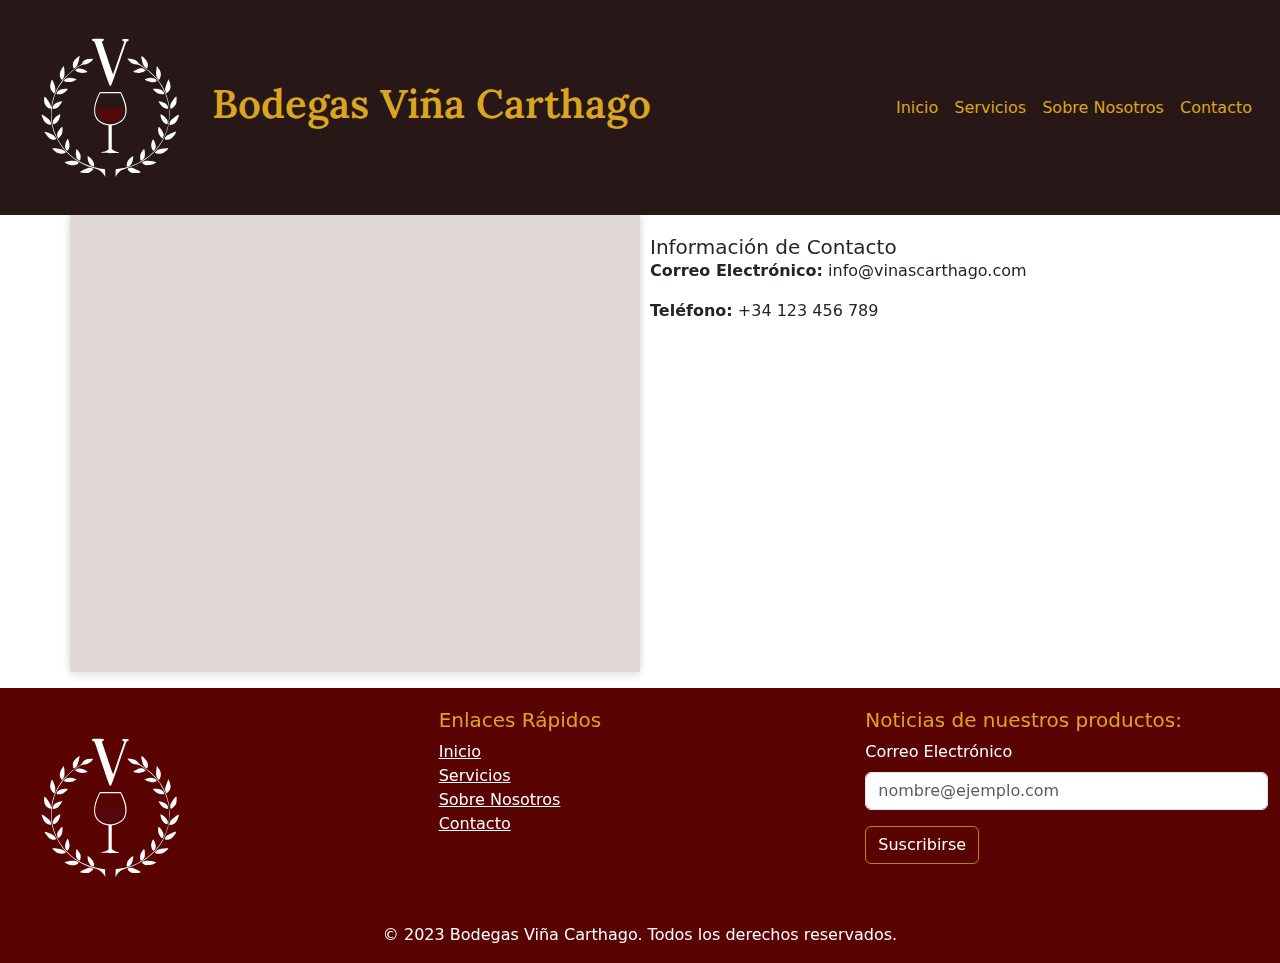
<file: contacto.html>
<!DOCTYPE html>
<html lang="es">

<head>
    <meta charset="UTF-8">
    <meta name="viewport" content="width=device-width, initial-scale=1.0">
    <title>Bodega</title>
    <link href="https://cdn.jsdelivr.net/npm/bootstrap@5.3.3/dist/css/bootstrap.min.css" rel="stylesheet"
        integrity="sha384-QWTKZyjpPEjISv5WaRU9OFeRpok6YctnYmDr5pNlyT2bRjXh0JMhjY6hW+ALEwIH" crossorigin="anonymous">
    <link rel="stylesheet" href="style.css">
</head>
<body>

    <div class="container-fluid">

        <div class="row">

            <!--MENU DESPLEGABLE-->
            <nav class="col-12 navbar navbar-expand-lg navbar-dark bg-dark">
                <div class="container-fluid">
                    <div class="d-flex align-items-center w-100">
                        <div >
                            <a href="index.html" class="d-flex align-items-center  enlaces">
                                <img class="logo" src="img/logo/Vectorizado.svg" alt="logo empresa">
                                <h1 class="tituloLogo">Bodegas Viña Carthago</h1>
                            </a>
                        </div>
                        <button class="navbar-toggler ms-auto" type="button" data-bs-toggle="collapse"
                            data-bs-target="#navbarNavDarkDropdown" aria-controls="navbarNavDarkDropdown"
                            aria-expanded="false" aria-label="Toggle navigation">
                            <span class="navbar-toggler-icon"></span>
                        </button>
                    </div>
                    <!--OPCIONES DE BOTONES DEL  MENU-->
                    <div class="collapse navbar-collapse" id="navbarNavDarkDropdown">
                        <ul class="navbar-nav custom-menu">

                            <li class="nav-item dropdown">
                                <a class="dropdown-item color-hover" href="index.html">Inicio</a>
                            </li>


                            <li class="nav-item dropdown">
                                <button class="btn btn-dark boton-servicios" data-bs-toggle="dropdown"
                                    aria-expanded="false">
                                    Servicios
                                </button>
                                <ul class="dropdown-menu dropdown-menu-dark">
                                    <li><a class="dropdown-item color-hover" href="carta.html">Carta</a></li>
                                    <li><a class="dropdown-item color-hover" href="catas.html">Cata</a></li>
                                </ul>
                            </li>

                            <li class="nav-item dropdown">
                                <a class="dropdown-item color-hover" href="nosotros.html">Sobre Nosotros</a>
                            </li>

                            <li class="nav-item dropdown">
                                <a class="dropdown-item color-hover" href="contacto.html">Contacto</a>
                            </li>
                        </ul>
                    </div>
                </div>
            </nav>
        </div>


        <div class="container">
            <div class="row">
                <div class="col-12 col-md-6 fondoGris">
                    <iframe
                        src="https://www.google.com/maps/embed?pb=!1m18!1m12!1m3!1d12625.816939205783!2d-0.9916285041377018!3d37.7090145057821!2m3!1f0!2f0!3f0!3m2!1i1024!2i768!4f13.1!3m3!1m2!1s0xd6369f9eff88123%3A0x387800473e4a6787!2sBodega%20Vi%C3%B1a%20La%20Cerca!5e0!3m2!1ses!2ses!4v1738329778123!5m2!1ses!2ses"
                        width="100%" height="450" style="border:0;" allowfullscreen="" loading="lazy"
                        referrerpolicy="no-referrer-when-downgrade"></iframe>
                </div>
                <div class="col-12 col-md-6 card-body separacionNosotros">
                    <h5 class="card-title">Información de Contacto</h5>
                    <p><strong>Correo Electrónico:</strong> info@vinascarthago.com</p>
                    <p><strong>Teléfono:</strong> +34 123 456 789</p>
                </div>
            </div>
        </div>





       <!-- FOOTER -->
       <div class="row mt-3">
        <div class="col-12 fondopie">
            <div class="row">
                <div class="col-md-4 ">
                    <a href="index.html"><img class="logo" src="img/logo/Vectorizado.svg" alt="logo empresa"></a>
                </div>
                <div class="col-md-4">
                    <h5 class="textoFooter">Enlaces Rápidos</h5>
                    <ul class="list-unstyled">
                        <li><a href="index.html" class="text-white">Inicio</a></li>
                        <li><a href="index.html" class="text-white">Servicios</a></li>
                        <li><a href="nosotros.html" class="text-white">Sobre Nosotros</a></li>
                        <li><a href="contacto.html" class="text-white">Contacto</a></li>
                    </ul>
                </div>
                <div class="col-md-4">
                    <h5 class="textoFooter">Noticias de nuestros productos:</h5>
                    <form>
                        <div class="mb-3">
                            <label for="email" class="form-label">Correo Electrónico</label>
                            <input type="email" class="form-control" id="email" placeholder="nombre@ejemplo.com">
                        </div>
                        <button type="submit" class="btn btn-primary">Suscribirse</button>
                    </form>
                </div>
            </div>
            <div class="row mt-3">
                <div class=" text-center">
                    <p>&copy; 2023 Bodegas Viña Carthago. Todos los derechos reservados.</p>
                </div>
            </div>
        </div>
    </div>
</div>

<script src="https://cdn.jsdelivr.net/npm/bootstrap@5.3.3/dist/js/bootstrap.bundle.min.js"
    integrity="sha384-YvpcrYf0tY3lHB60NNkmXc5s9fDVZLESaAA55NDzOxhy9GkcIdslK1eN7N6jIeHz"
    crossorigin="anonymous"></script>
<script src="https://code.jquery.com/jquery-3.5.1.slim.min.js"></script>
<script src="https://stackpath.bootstrapcdn.com/bootstrap/4.5.2/js/bootstrap.min.js"></script>

</body>

</html>
</file>
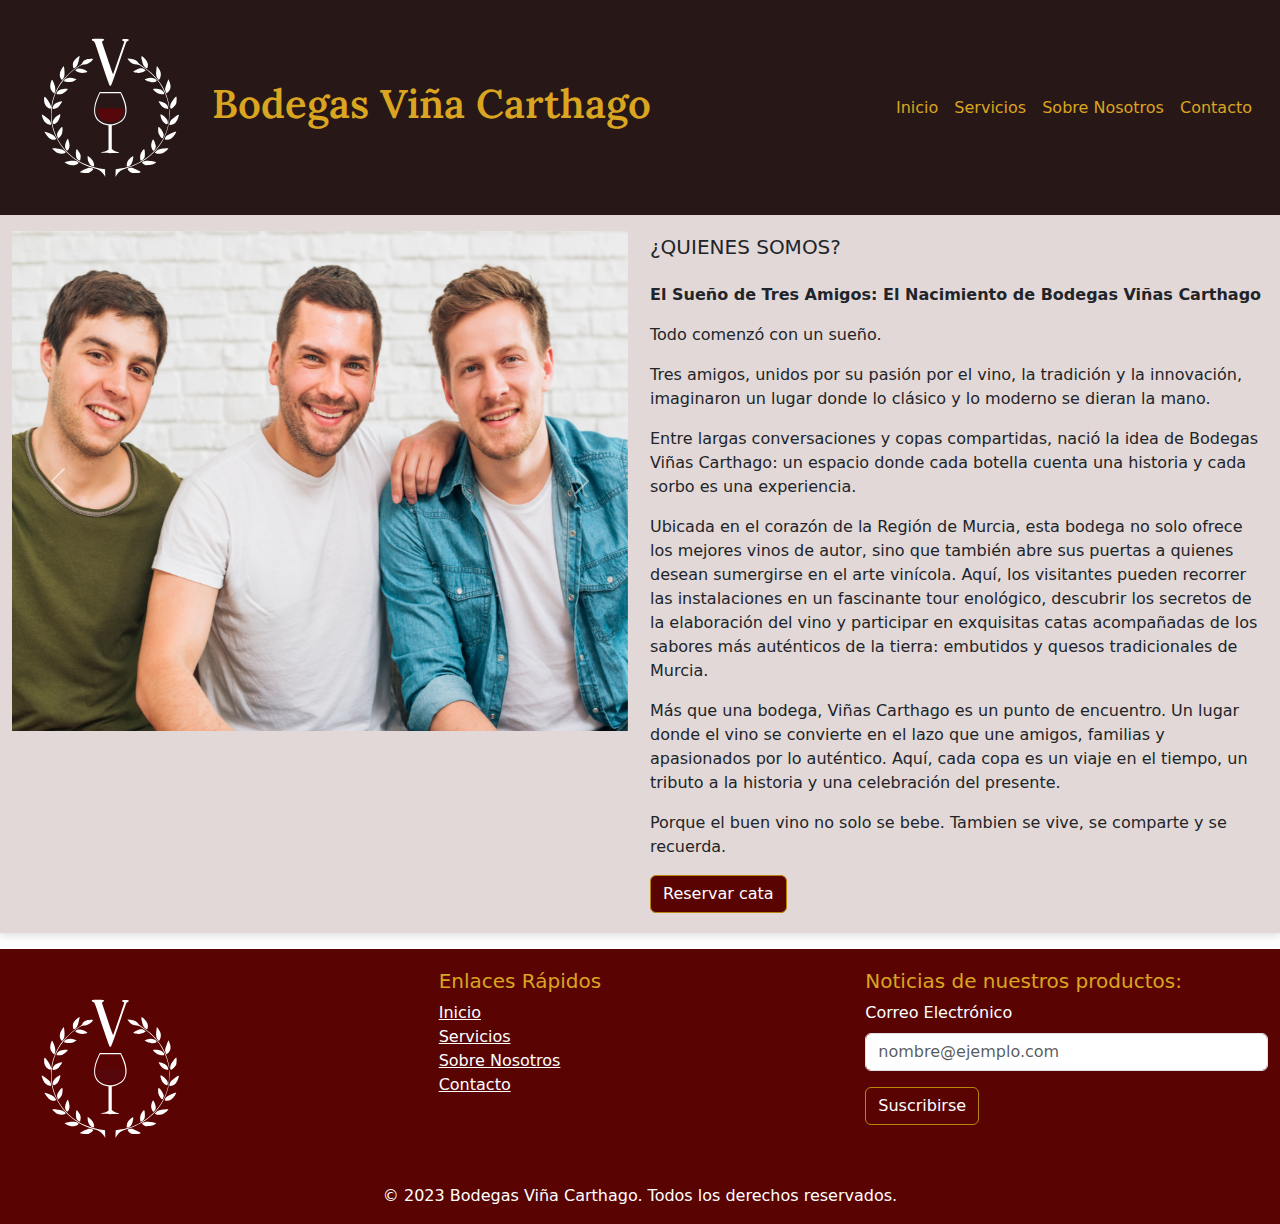
<file: nosotros.html>
<!DOCTYPE html>
<html lang="es">

<head>
    <meta charset="UTF-8">
    <meta name="viewport" content="width=device-width, initial-scale=1.0">
    <title>Bodega</title>
    <link href="https://cdn.jsdelivr.net/npm/bootstrap@5.3.3/dist/css/bootstrap.min.css" rel="stylesheet"
        integrity="sha384-QWTKZyjpPEjISv5WaRU9OFeRpok6YctnYmDr5pNlyT2bRjXh0JMhjY6hW+ALEwIH" crossorigin="anonymous">
    <link rel="stylesheet" href="style.css">
</head>
<body>

    <div class="container-fluid">

        <div class="row">

            <!--MENU DESPLEGABLE-->
            <nav class="col-12 navbar navbar-expand-lg navbar-dark bg-dark">
                <div class="container-fluid">
                    <div class="d-flex align-items-center w-100">
                        <div >
                            <a href="index.html" class="d-flex align-items-center  enlaces">
                                <img class="logo" src="img/logo/Vectorizado.svg" alt="logo empresa">
                                <h1 class="tituloLogo">Bodegas Viña Carthago</h1>
                            </a>
                        </div>
                        <button class="navbar-toggler ms-auto" type="button" data-bs-toggle="collapse"
                            data-bs-target="#navbarNavDarkDropdown" aria-controls="navbarNavDarkDropdown"
                            aria-expanded="false" aria-label="Toggle navigation">
                            <span class="navbar-toggler-icon"></span>
                        </button>
                    </div>
                    <!--OPCIONES DE BOTONES DEL  MENU-->
                    <div class="collapse navbar-collapse" id="navbarNavDarkDropdown">
                        <ul class="navbar-nav custom-menu">

                            <li class="nav-item dropdown">
                                <a class="dropdown-item color-hover" href="index.html">Inicio</a>
                            </li>


                            <li class="nav-item dropdown">
                                <button class="btn btn-dark boton-servicios" data-bs-toggle="dropdown"
                                    aria-expanded="false">
                                    Servicios
                                </button>
                                <ul class="dropdown-menu dropdown-menu-dark">
                                    <li><a class="dropdown-item color-hover" href="carta.html">Carta</a></li>
                                    <li><a class="dropdown-item color-hover" href="catas.html">Cata</a></li>
                                </ul>
                            </li>

                            <li class="nav-item dropdown">
                                <a class="dropdown-item color-hover" href="nosotros.html">Sobre Nosotros</a>
                            </li>

                            <li class="nav-item dropdown">
                                <a class="dropdown-item color-hover" href="contacto.html">Contacto</a>
                            </li>
                        </ul>
                    </div>
                </div>
            </nav>
        </div>



        <!--NOSOTROS -->
        <div class="row">
            <div class="col-12 fondoGris">
                <div class="row">
                    <div class="col-12 col-md-6 mt-3">
                        <div id="carouselExampleIndicators" class="carousel slide" data-ride="carousel">
                            <div class="carousel-inner">
                                <div class="carousel-item active">
                                    <img class="d-block w-100" src="img/nosotros.webp" alt="First slide">
                                </div>
                                <div class="carousel-item">
                                    <img class="d-block w-100" src="img/nosotros1.webp" alt="Second slide">
                                </div>
                                <div class="carousel-item">
                                    <img class="d-block w-100" src="img/localCarrusel.webp" alt="Third slide">
                                </div>
                                <div class="carousel-item">
                                    <img class="d-block w-100" src="img/bodegaCarrusel.webp" alt="Third slide">
                                </div>
                            </div>
                            <a class="carousel-control-prev" href="#carouselExampleIndicators" role="button"
                                data-slide="prev">
                                <span class="carousel-control-prev-icon" aria-hidden="true"></span>
                            </a>
                            <a class="carousel-control-next" href="#carouselExampleIndicators" role="button"
                                data-slide="next">
                                <span class="carousel-control-next-icon" aria-hidden="true"></span>
                            </a>
                        </div>
                    </div>
                    <div class="col-12 col-md-6 card-body separacionNosotros">
                        <h5 class="card-title">¿QUIENES SOMOS?</h5>
                        <br>
                        <p class="card-text"><b>El Sueño de Tres Amigos: El Nacimiento de Bodegas Viñas Carthago</b></p>
                        <p>Todo comenzó con un sueño. </p>
                        <p> Tres amigos, unidos por su pasión por el vino, la tradición y la innovación, imaginaron un
                            lugar donde lo clásico y lo moderno se dieran la mano.</p>
                        <p>Entre largas conversaciones y copas compartidas, nació la idea de Bodegas Viñas Carthago: un
                            espacio donde cada botella cuenta una historia y cada sorbo es una experiencia.</p>
                        <p>Ubicada en el corazón de la Región de Murcia, esta bodega no solo ofrece los mejores vinos de
                            autor, sino que también abre sus puertas a quienes desean sumergirse en el arte vinícola.
                            Aquí, los visitantes pueden recorrer las instalaciones en un fascinante tour enológico,
                            descubrir los secretos de la elaboración del vino y participar en exquisitas catas
                            acompañadas de los sabores más auténticos de la tierra: embutidos y quesos tradicionales de
                            Murcia.</p>
                        <p>Más que una bodega, Viñas Carthago es un punto de encuentro. Un lugar donde el vino se
                            convierte en el lazo que une amigos, familias y apasionados por lo auténtico. Aquí, cada
                            copa es un viaje en el tiempo, un tributo a la historia y una celebración del presente.</p>
                        <p>Porque el buen vino no solo se bebe. Tambien se vive, se comparte y se recuerda.</p>
                        <a href="catas.html" class="btn btn-primary color-boton">Reservar cata</a>
                    </div>
                </div>
            </div>
        </div>





        <!-- FOOTER -->
        <div class="row mt-3">
            <div class="col-12 fondopie">
                <div class="row">
                    <div class="col-md-4 ">
                        <a href="index.html"><img class="logo" src="img/logo/Vectorizado.svg" alt="logo empresa"></a>
                    </div>
                    <div class="col-md-4">
                        <h5 class="textoFooter">Enlaces Rápidos</h5>
                        <ul class="list-unstyled">
                            <li><a href="index.html" class="text-white">Inicio</a></li>
                            <li><a href="index.html" class="text-white">Servicios</a></li>
                            <li><a href="nosotros.html" class="text-white">Sobre Nosotros</a></li>
                            <li><a href="contacto.html" class="text-white">Contacto</a></li>
                        </ul>
                    </div>
                    <div class="col-md-4">
                        <h5 class="textoFooter">Noticias de nuestros productos:</h5>
                        <form>
                            <div class="mb-3">
                                <label for="email" class="form-label">Correo Electrónico</label>
                                <input type="email" class="form-control" id="email" placeholder="nombre@ejemplo.com">
                            </div>
                            <button type="submit" class="btn btn-primary">Suscribirse</button>
                        </form>
                    </div>
                </div>
                <div class="row mt-3">
                    <div class=" text-center">
                        <p>&copy; 2023 Bodegas Viña Carthago. Todos los derechos reservados.</p>
                    </div>
                </div>
            </div>
        </div>
    </div>

    <script src="https://cdn.jsdelivr.net/npm/bootstrap@5.3.3/dist/js/bootstrap.bundle.min.js"
        integrity="sha384-YvpcrYf0tY3lHB60NNkmXc5s9fDVZLESaAA55NDzOxhy9GkcIdslK1eN7N6jIeHz"
        crossorigin="anonymous"></script>
    <script src="https://code.jquery.com/jquery-3.5.1.slim.min.js"></script>
    <script src="https://stackpath.bootstrapcdn.com/bootstrap/4.5.2/js/bootstrap.min.js"></script>

</body>

</html>
</file>
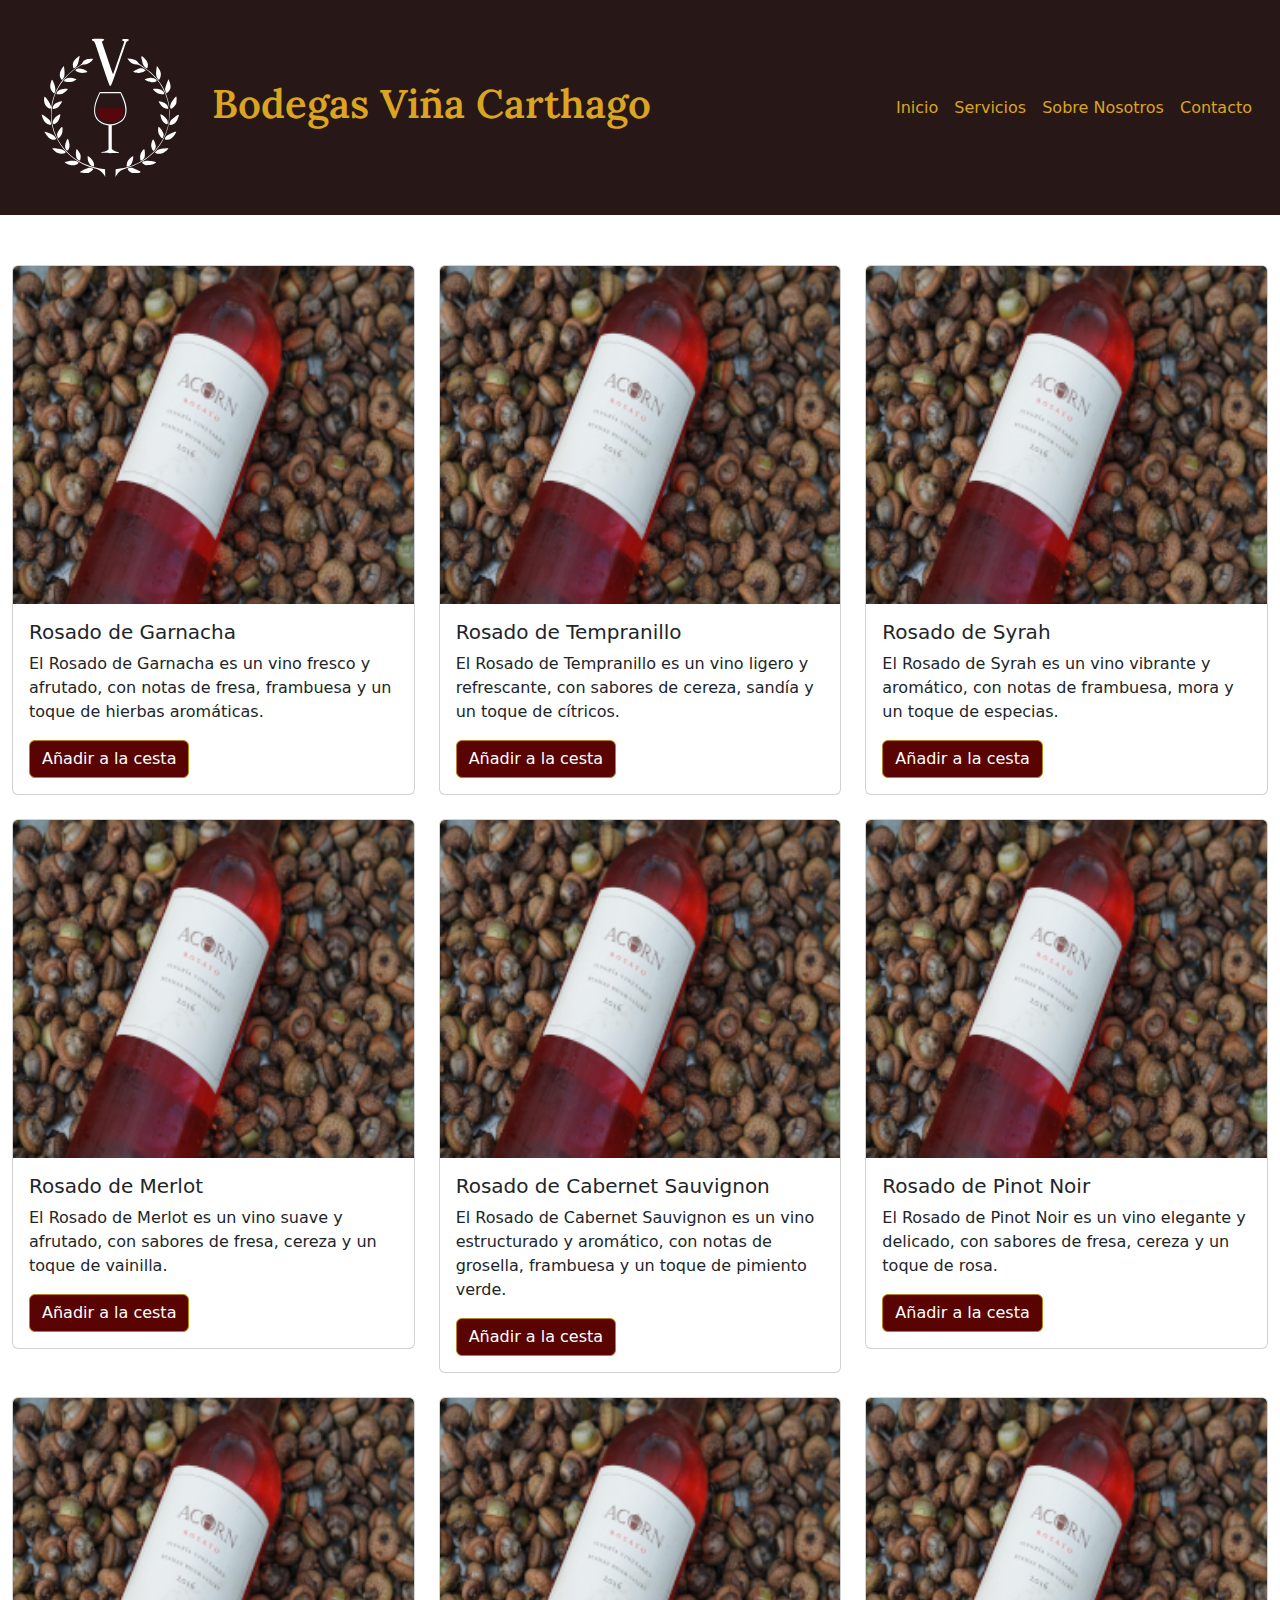
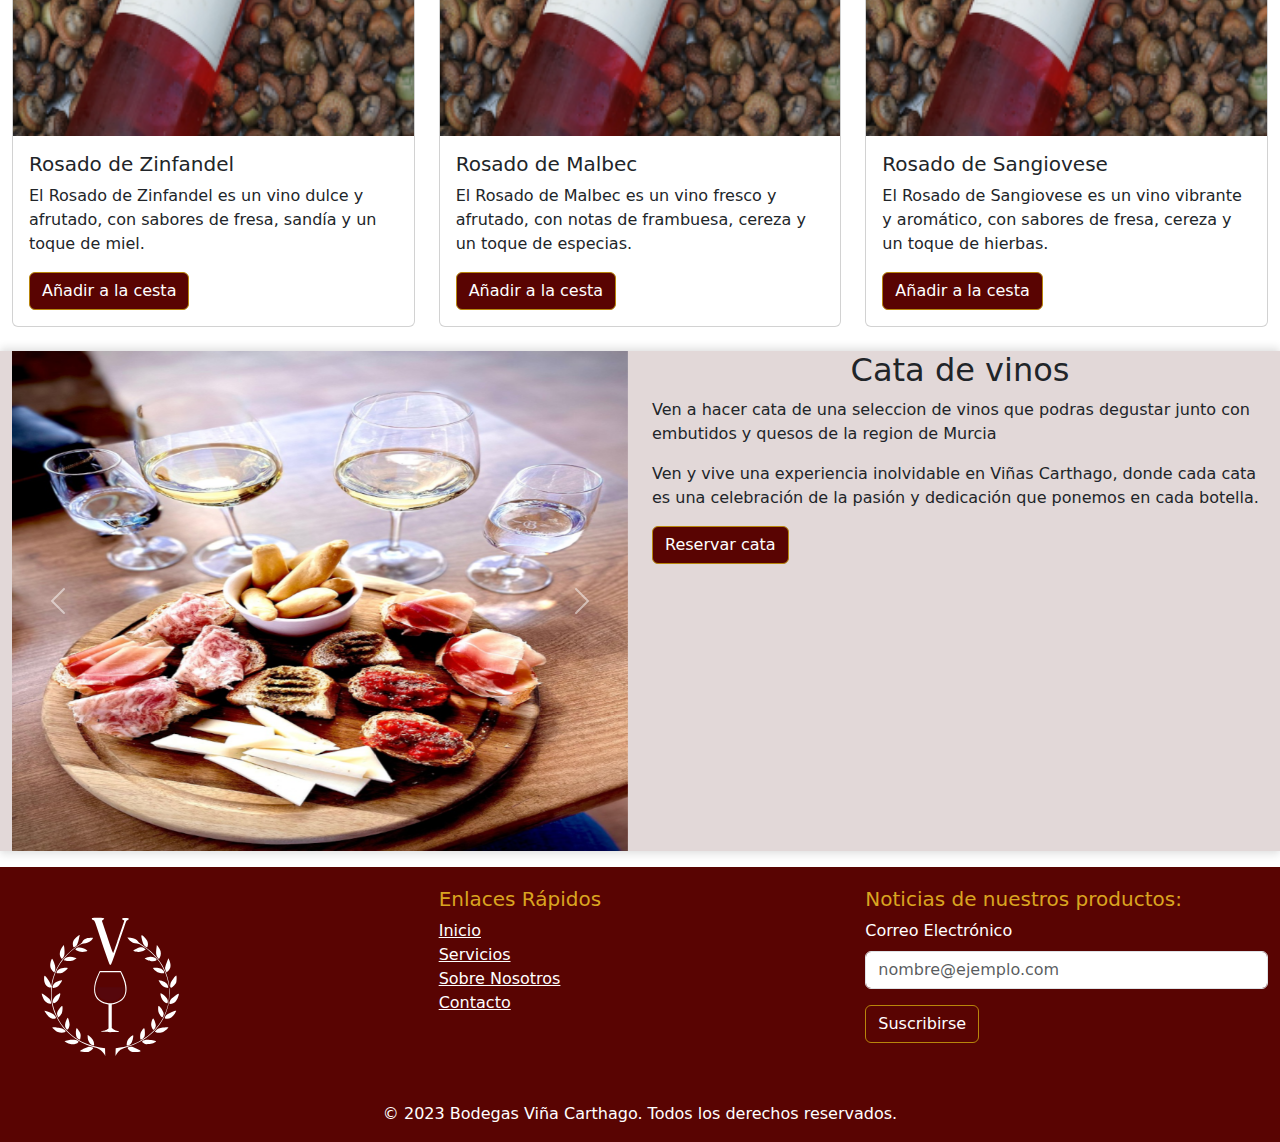
<file: rosados.html>
<!DOCTYPE html>
<html lang="es">

<head>
    <meta charset="UTF-8">
    <meta name="viewport" content="width=device-width, initial-scale=1.0">
    <title>Bodega</title>
    <link href="https://cdn.jsdelivr.net/npm/bootstrap@5.3.3/dist/css/bootstrap.min.css" rel="stylesheet"
        integrity="sha384-QWTKZyjpPEjISv5WaRU9OFeRpok6YctnYmDr5pNlyT2bRjXh0JMhjY6hW+ALEwIH" crossorigin="anonymous">
    <link rel="stylesheet" href="style.css">
</head>

<body>

    <div class="container-fluid">

        <div class="row">

            <!--MENU DESPLEGABLE-->
            <nav class="col-12 navbar navbar-expand-lg navbar-dark bg-dark">
                <div class="container-fluid">
                    <div class="d-flex align-items-center w-100">
                        <div>
                            <a href="index.html" class="d-flex align-items-center  enlaces">
                                <img class="logo" src="img/logo/Vectorizado.svg" alt="logo empresa">
                                <h1 class="tituloLogo">Bodegas Viña Carthago</h1>
                            </a>
                        </div>
                        <button class="navbar-toggler ms-auto" type="button" data-bs-toggle="collapse"
                            data-bs-target="#navbarNavDarkDropdown" aria-controls="navbarNavDarkDropdown"
                            aria-expanded="false" aria-label="Toggle navigation">
                            <span class="navbar-toggler-icon"></span>
                        </button>
                    </div>
                    <!--OPCIONES DE BOTONES DEL  MENU-->
                    <div class="collapse navbar-collapse" id="navbarNavDarkDropdown">
                        <ul class="navbar-nav custom-menu">

                            <li class="nav-item dropdown">
                                <a class="dropdown-item color-hover" href="index.html">Inicio</a>
                            </li>


                            <li class="nav-item dropdown">
                                <button class="btn btn-dark boton-servicios" data-bs-toggle="dropdown"
                                    aria-expanded="false">
                                    Servicios
                                </button>
                                <ul class="dropdown-menu dropdown-menu-dark">
                                    <li><a class="dropdown-item color-hover" href="carta.html">Carta</a></li>
                                    <li><a class="dropdown-item color-hover" href="catas.html">Cata</a></li>
                                </ul>
                            </li>

                            <li class="nav-item dropdown">
                                <a class="dropdown-item color-hover" href="nosotros.html">Sobre Nosotros</a>
                            </li>

                            <li class="nav-item dropdown">
                                <a class="dropdown-item color-hover" href="contacto.html">Contacto</a>
                            </li>
                        </ul>
                    </div>
                </div>
            </nav>
        </div>




        <!--VINOS -->
        <div class="row">
            <div class="separacion col-12 col-sm-2"></div>
        </div>

        <div class="row">
            <div class="col-12 col-sm-6 col-md-4 mb-4">
                <div class="card">
                    <img class="card-img-top" src="img/botRosado.webp" alt="Card image cap">
                    <div class="card-body">
                        <h5 class="card-title">Rosado de Garnacha</h5>
                        <p class="card-text">El Rosado de Garnacha es un vino fresco y afrutado, con notas de fresa,
                            frambuesa y un toque de hierbas aromáticas.</p>
                        <a href="tintos.html" class="btn btn-primary color-boton">Añadir a la cesta</a>
                    </div>
                </div>
            </div>

            <div class="col-12 col-sm-6 col-md-4 mb-4">
                <div class="card">
                    <img class="card-img-top" src="img/botRosado.webp" alt="Card image cap">
                    <div class="card-body">
                        <h5 class="card-title">Rosado de Tempranillo</h5>
                        <p class="card-text">El Rosado de Tempranillo es un vino ligero y refrescante, con sabores de
                            cereza, sandía y un toque de cítricos.</p>
                        <a href="tintos.html" class="btn btn-primary color-boton">Añadir a la cesta</a>
                    </div>
                </div>
            </div>

            <div class="col-12 col-sm-6 col-md-4 mb-4">
                <div class="card">
                    <img class="card-img-top" src="img/botRosado.webp" alt="Card image cap">
                    <div class="card-body">
                        <h5 class="card-title">Rosado de Syrah</h5>
                        <p class="card-text">El Rosado de Syrah es un vino vibrante y aromático, con notas de frambuesa,
                            mora y un toque de especias.</p>
                        <a href="tintos.html" class="btn btn-primary color-boton">Añadir a la cesta</a>
                    </div>
                </div>
            </div>

            <div class="col-12 col-sm-6 col-md-4 mb-4">
                <div class="card">
                    <img class="card-img-top" src="img/botRosado.webp" alt="Card image cap">
                    <div class="card-body">
                        <h5 class="card-title">Rosado de Merlot</h5>
                        <p class="card-text">El Rosado de Merlot es un vino suave y afrutado, con sabores de fresa,
                            cereza y un toque de vainilla.</p>
                        <a href="tintos.html" class="btn btn-primary color-boton">Añadir a la cesta</a>
                    </div>
                </div>
            </div>

            <div class="col-12 col-sm-6 col-md-4 mb-4">
                <div class="card">
                    <img class="card-img-top" src="img/botRosado.webp" alt="Card image cap">
                    <div class="card-body">
                        <h5 class="card-title">Rosado de Cabernet Sauvignon</h5>
                        <p class="card-text">El Rosado de Cabernet Sauvignon es un vino estructurado y aromático, con
                            notas de grosella, frambuesa y un toque de pimiento verde.</p>
                        <a href="tintos.html" class="btn btn-primary color-boton">Añadir a la cesta</a>
                    </div>
                </div>
            </div>

            <div class="col-12 col-sm-6 col-md-4 mb-4">
                <div class="card">
                    <img class="card-img-top" src="img/botRosado.webp" alt="Card image cap">
                    <div class="card-body">
                        <h5 class="card-title">Rosado de Pinot Noir</h5>
                        <p class="card-text">El Rosado de Pinot Noir es un vino elegante y delicado, con sabores de
                            fresa, cereza y un toque de rosa.</p>
                        <a href="tintos.html" class="btn btn-primary color-boton">Añadir a la cesta</a>
                    </div>
                </div>
            </div>

            <div class="col-12 col-sm-6 col-md-4 mb-4">
                <div class="card">
                    <img class="card-img-top" src="img/botRosado.webp" alt="Card image cap">
                    <div class="card-body">
                        <h5 class="card-title">Rosado de Zinfandel</h5>
                        <p class="card-text">El Rosado de Zinfandel es un vino dulce y afrutado, con sabores de fresa,
                            sandía y un toque de miel.</p>
                        <a href="tintos.html" class="btn btn-primary color-boton">Añadir a la cesta</a>
                    </div>
                </div>
            </div>

            <div class="col-12 col-sm-6 col-md-4 mb-4">
                <div class="card">
                    <img class="card-img-top" src="img/botRosado.webp" alt="Card image cap">
                    <div class="card-body">
                        <h5 class="card-title">Rosado de Malbec</h5>
                        <p class="card-text">El Rosado de Malbec es un vino fresco y afrutado, con notas de frambuesa,
                            cereza y un toque de especias.</p>
                        <a href="tintos.html" class="btn btn-primary color-boton">Añadir a la cesta</a>
                    </div>
                </div>
            </div>

            <div class="col-12 col-sm-6 col-md-4 mb-4">
                <div class="card">
                    <img class="card-img-top" src="img/botRosado.webp" alt="Card image cap">
                    <div class="card-body">
                        <h5 class="card-title">Rosado de Sangiovese</h5>
                        <p class="card-text">El Rosado de Sangiovese es un vino vibrante y aromático, con sabores de
                            fresa, cereza y un toque de hierbas.</p>
                        <a href="tintos.html" class="btn btn-primary color-boton">Añadir a la cesta</a>
                    </div>
                </div>
            </div>

           
        </div>


        <!--CATA -->

        <div class="row">
            <div class="col-12 fondoGris">
                <div class="row">
                    <div class="col-12 col-md-6">
                        <div id="carouselExampleIndicators" class="carousel slide" data-ride="carousel">
                            <div class="carousel-inner">
                                <div class="carousel-item active">
                                    <img class="d-block w-100" src="img/cataPlato.webp" alt="First slide">
                                </div>
                                <div class="carousel-item">
                                    <img class="d-block w-100" src="img/cataChico.webp" alt="Second slide">
                                </div>
                                <div class="carousel-item">
                                    <img class="d-block w-100" src="img/cataChica.webp" alt="Third slide">
                                </div>
                                <div class="carousel-item">
                                    <img class="d-block w-100" src="img/cataMesa.webp" alt="Third slide">
                                </div>
                                <div class="carousel-item">
                                    <img class="d-block w-100" src="img/cata1.webp" alt="Third slide">
                                </div>
                            </div>
                            <a class="carousel-control-prev" href="#carouselExampleIndicators" role="button"
                                data-slide="prev">
                                <span class="carousel-control-prev-icon" aria-hidden="true"></span>
                            </a>
                            <a class="carousel-control-next" href="#carouselExampleIndicators" role="button"
                                data-slide="next">
                                <span class="carousel-control-next-icon" aria-hidden="true"></span>
                            </a>
                        </div>

                    </div>
                    <div class="col-12 col-md-6">
                        <h2>Cata de vinos</h2>
                        <p class="card-text">Ven a hacer cata de una seleccion de vinos que podras degustar junto con
                            embutidos
                            y quesos de la region de Murcia</p>
                        <p>Ven y vive una experiencia inolvidable en Viñas Carthago, donde cada cata es una celebración
                            de la pasión y dedicación que ponemos en cada botella.</p>
                        <a href="catas.html" class="btn btn-primary color-boton">Reservar cata</a>

                    </div>

                </div>
            </div>

        </div>








       <!-- FOOTER -->
       <div class="row mt-3">
        <div class="col-12 fondopie">
            <div class="row">
                <div class="col-md-4 ">
                    <a href="index.html"><img class="logo" src="img/logo/Vectorizado.svg" alt="logo empresa"></a>
                </div>
                <div class="col-md-4">
                    <h5 class="textoFooter">Enlaces Rápidos</h5>
                    <ul class="list-unstyled">
                        <li><a href="index.html" class="text-white">Inicio</a></li>
                        <li><a href="index.html" class="text-white">Servicios</a></li>
                        <li><a href="nosotros.html" class="text-white">Sobre Nosotros</a></li>
                        <li><a href="contacto.html" class="text-white">Contacto</a></li>
                    </ul>
                </div>
                <div class="col-md-4">
                    <h5 class="textoFooter">Noticias de nuestros productos:</h5>
                    <form>
                        <div class="mb-3">
                            <label for="email" class="form-label">Correo Electrónico</label>
                            <input type="email" class="form-control" id="email" placeholder="nombre@ejemplo.com">
                        </div>
                        <button type="submit" class="btn btn-primary">Suscribirse</button>
                    </form>
                </div>
            </div>
            <div class="row mt-3">
                <div class=" text-center">
                    <p>&copy; 2023 Bodegas Viña Carthago. Todos los derechos reservados.</p>
                </div>
            </div>
        </div>
    </div>
</div>

<script src="https://cdn.jsdelivr.net/npm/bootstrap@5.3.3/dist/js/bootstrap.bundle.min.js"
    integrity="sha384-YvpcrYf0tY3lHB60NNkmXc5s9fDVZLESaAA55NDzOxhy9GkcIdslK1eN7N6jIeHz"
    crossorigin="anonymous"></script>
<script src="https://code.jquery.com/jquery-3.5.1.slim.min.js"></script>
<script src="https://stackpath.bootstrapcdn.com/bootstrap/4.5.2/js/bootstrap.min.js"></script>

</body>

</html>
</file>
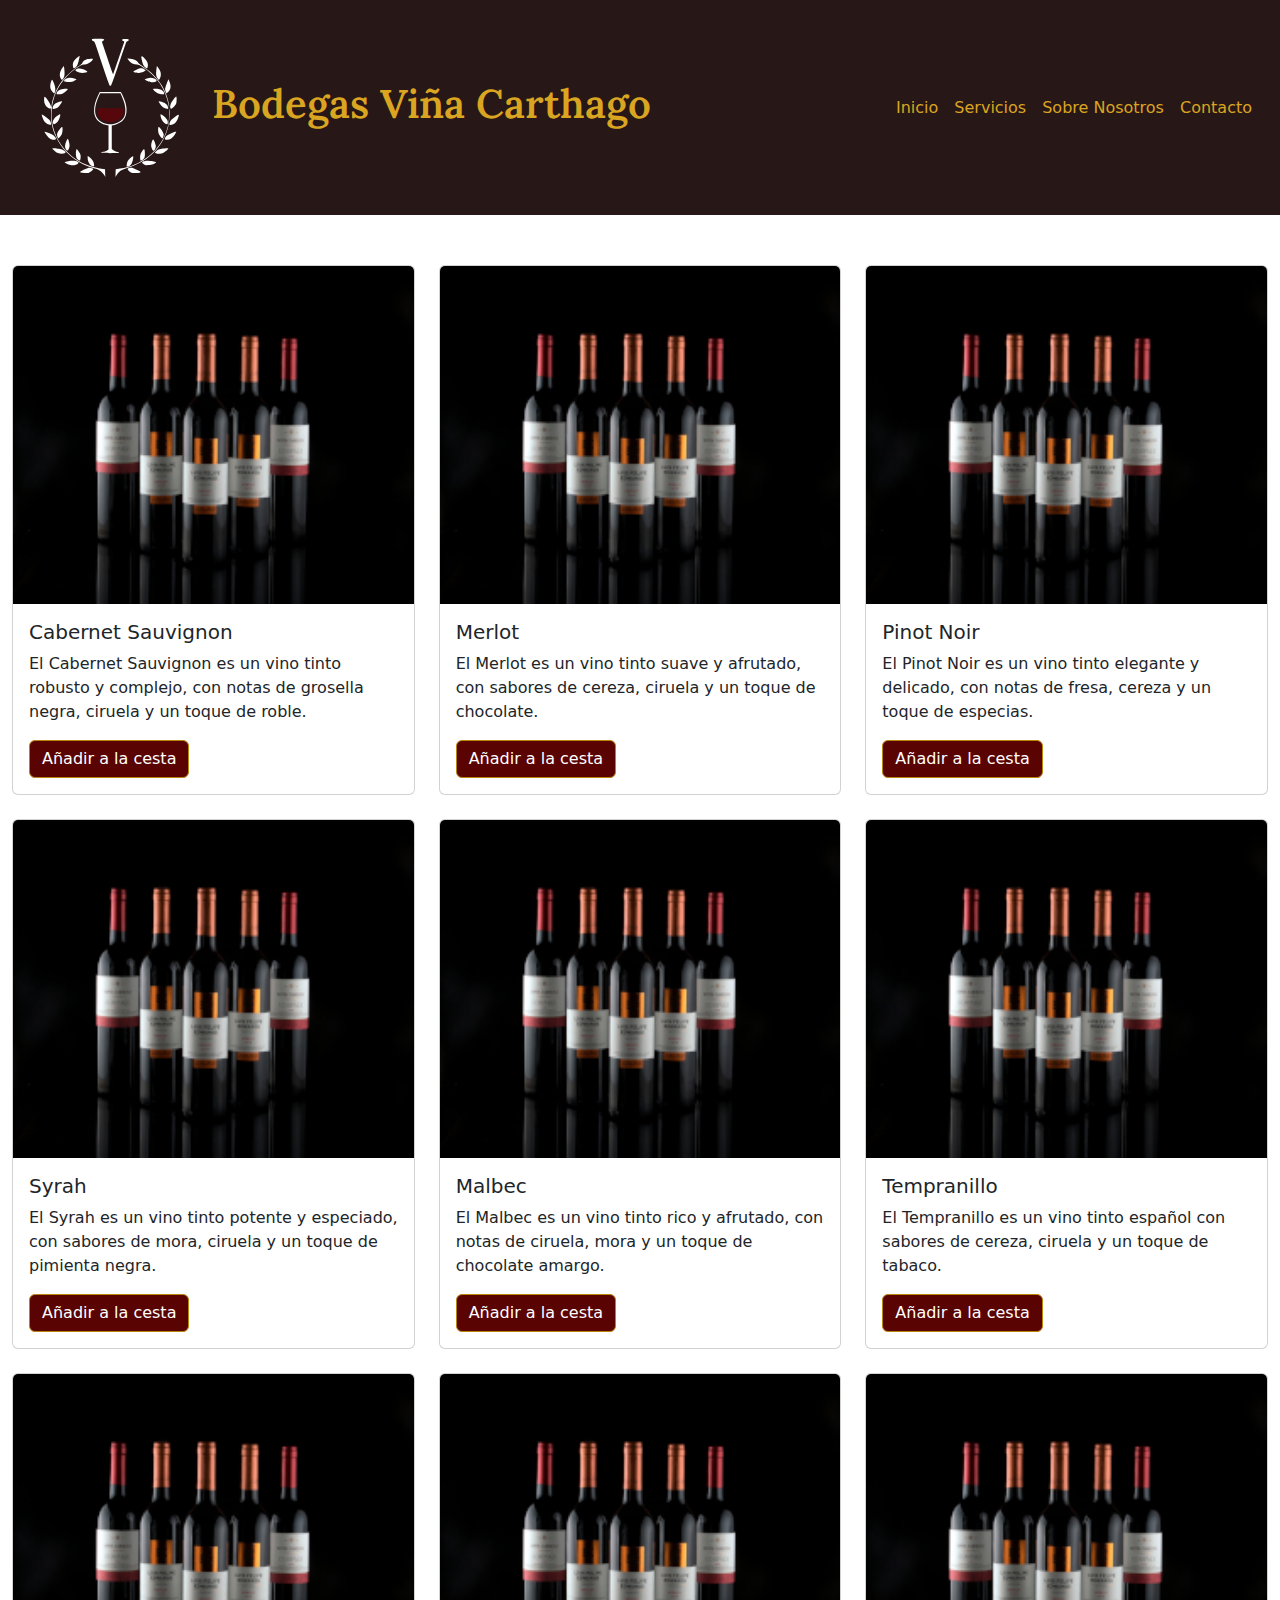
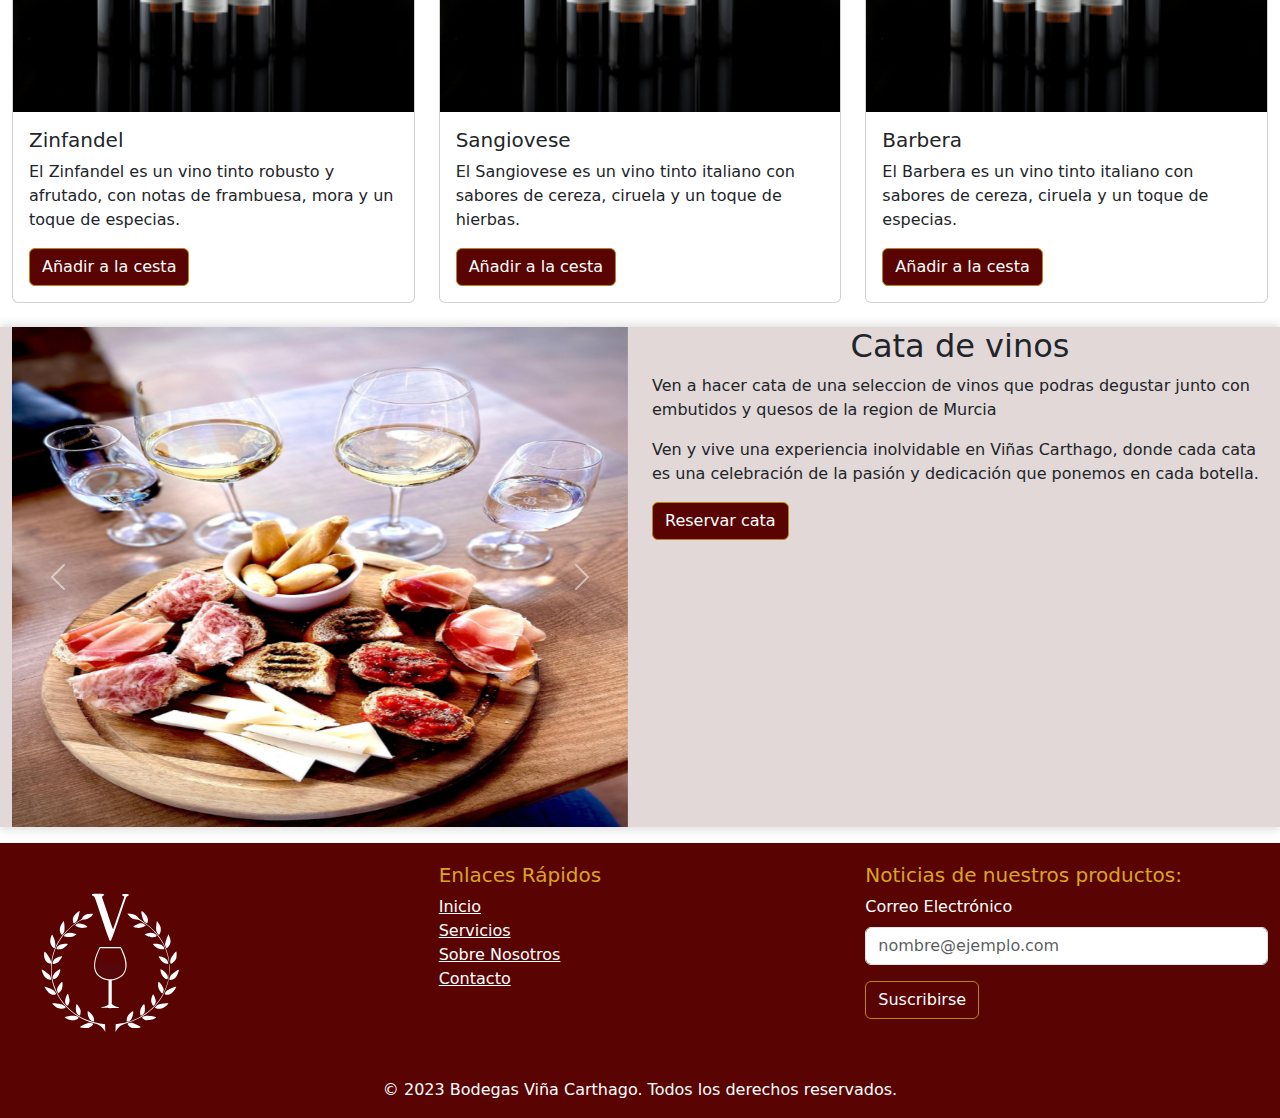
<file: tintos.html>
<!DOCTYPE html>
<html lang="es">

<head>
    <meta charset="UTF-8">
    <meta name="viewport" content="width=device-width, initial-scale=1.0">
    <title>Bodega</title>
    <link href="https://cdn.jsdelivr.net/npm/bootstrap@5.3.3/dist/css/bootstrap.min.css" rel="stylesheet"
        integrity="sha384-QWTKZyjpPEjISv5WaRU9OFeRpok6YctnYmDr5pNlyT2bRjXh0JMhjY6hW+ALEwIH" crossorigin="anonymous">
    <link rel="stylesheet" href="style.css">
</head>
<body>

    <div class="container-fluid">

        <div class="row">

            <!--MENU DESPLEGABLE-->
            <nav class="col-12 navbar navbar-expand-lg navbar-dark bg-dark">
                <div class="container-fluid">
                    <div class="d-flex align-items-center w-100">
                        <div >
                            <a href="index.html" class="d-flex align-items-center  enlaces">
                                <img class="logo" src="img/logo/Vectorizado.svg" alt="logo empresa">
                                <h1 class="tituloLogo">Bodegas Viña Carthago</h1>
                            </a>
                        </div>
                        <button class="navbar-toggler ms-auto" type="button" data-bs-toggle="collapse"
                            data-bs-target="#navbarNavDarkDropdown" aria-controls="navbarNavDarkDropdown"
                            aria-expanded="false" aria-label="Toggle navigation">
                            <span class="navbar-toggler-icon"></span>
                        </button>
                    </div>
                    <!--OPCIONES DE BOTONES DEL  MENU-->
                    <div class="collapse navbar-collapse" id="navbarNavDarkDropdown">
                        <ul class="navbar-nav custom-menu">

                            <li class="nav-item dropdown">
                                <a class="dropdown-item color-hover" href="index.html">Inicio</a>
                            </li>


                            <li class="nav-item dropdown">
                                <button class="btn btn-dark boton-servicios" data-bs-toggle="dropdown"
                                    aria-expanded="false">
                                    Servicios
                                </button>
                                <ul class="dropdown-menu dropdown-menu-dark">
                                    <li><a class="dropdown-item color-hover" href="carta.html">Carta</a></li>
                                    <li><a class="dropdown-item color-hover" href="catas.html">Cata</a></li>
                                </ul>
                            </li>

                            <li class="nav-item dropdown">
                                <a class="dropdown-item color-hover" href="nosotros.html">Sobre Nosotros</a>
                            </li>

                            <li class="nav-item dropdown">
                                <a class="dropdown-item color-hover" href="contacto.html">Contacto</a>
                            </li>
                        </ul>
                    </div>
                </div>
            </nav>
        </div>




        <!--VINOS -->
        <div class="row">
            <div class="separacion col-12 col-sm-2"></div>
        </div>

        <div class="row">
            <div class="col-12 col-sm-6 col-md-4 mb-4">
                <div class="card">
                    <img class="card-img-top" src="img/botTinto.webp" alt="Card image cap">
                    <div class="card-body">
                        <h5 class="card-title">Cabernet Sauvignon</h5>
                        <p class="card-text">El Cabernet Sauvignon es un vino tinto robusto y complejo, con notas de
                            grosella negra, ciruela y un toque de roble.</p>
                        <a href="tintos.html" class="btn btn-primary color-boton">Añadir a la cesta</a>
                    </div>
                </div>
            </div>

            <div class="col-12 col-sm-6 col-md-4 mb-4">
                <div class="card">
                    <img class="card-img-top" src="img/botTinto.webp" alt="Card image cap">
                    <div class="card-body">
                        <h5 class="card-title">Merlot</h5>
                        <p class="card-text">El Merlot es un vino tinto suave y afrutado, con sabores de cereza, ciruela
                            y un toque de chocolate.</p>
                        <a href="tintos.html" class="btn btn-primary color-boton">Añadir a la cesta</a>
                    </div>
                </div>
            </div>

            <div class="col-12 col-sm-6 col-md-4 mb-4">
                <div class="card">
                    <img class="card-img-top" src="img/botTinto.webp" alt="Card image cap">
                    <div class="card-body">
                        <h5 class="card-title">Pinot Noir</h5>
                        <p class="card-text">El Pinot Noir es un vino tinto elegante y delicado, con notas de fresa,
                            cereza y un toque de especias.</p>
                        <a href="tintos.html" class="btn btn-primary color-boton">Añadir a la cesta</a>
                    </div>
                </div>
            </div>

            <div class="col-12 col-sm-6 col-md-4 mb-4">
                <div class="card">
                    <img class="card-img-top" src="img/botTinto.webp" alt="Card image cap">
                    <div class="card-body">
                        <h5 class="card-title">Syrah</h5>
                        <p class="card-text">El Syrah es un vino tinto potente y especiado, con sabores de mora, ciruela
                            y un toque de pimienta negra.</p>
                        <a href="tintos.html" class="btn btn-primary color-boton">Añadir a la cesta</a>
                    </div>
                </div>
            </div>

            <div class="col-12 col-sm-6 col-md-4 mb-4">
                <div class="card">
                    <img class="card-img-top" src="img/botTinto.webp" alt="Card image cap">
                    <div class="card-body">
                        <h5 class="card-title">Malbec</h5>
                        <p class="card-text">El Malbec es un vino tinto rico y afrutado, con notas de ciruela, mora y un
                            toque de chocolate amargo.</p>
                        <a href="tintos.html" class="btn btn-primary color-boton">Añadir a la cesta</a>
                    </div>
                </div>
            </div>

            <div class="col-12 col-sm-6 col-md-4 mb-4">
                <div class="card">
                    <img class="card-img-top" src="img/botTinto.webp" alt="Card image cap">
                    <div class="card-body">
                        <h5 class="card-title">Tempranillo</h5>
                        <p class="card-text">El Tempranillo es un vino tinto español con sabores de cereza, ciruela y un
                            toque de tabaco.</p>
                        <a href="tintos.html" class="btn btn-primary color-boton">Añadir a la cesta</a>
                    </div>
                </div>
            </div>

            <div class="col-12 col-sm-6 col-md-4 mb-4">
                <div class="card">
                    <img class="card-img-top" src="img/botTinto.webp" alt="Card image cap">
                    <div class="card-body">
                        <h5 class="card-title">Zinfandel</h5>
                        <p class="card-text">El Zinfandel es un vino tinto robusto y afrutado, con notas de frambuesa,
                            mora y un toque de especias.</p>
                        <a href="tintos.html" class="btn btn-primary color-boton">Añadir a la cesta</a>
                    </div>
                </div>
            </div>

            <div class="col-12 col-sm-6 col-md-4 mb-4">
                <div class="card">
                    <img class="card-img-top" src="img/botTinto.webp" alt="Card image cap">
                    <div class="card-body">
                        <h5 class="card-title">Sangiovese</h5>
                        <p class="card-text">El Sangiovese es un vino tinto italiano con sabores de cereza, ciruela y un
                            toque de hierbas.</p>
                        <a href="tintos.html" class="btn btn-primary color-boton">Añadir a la cesta</a>
                    </div>
                </div>
            </div>

            <div class="col-12 col-sm-6 col-md-4 mb-4">
                <div class="card">
                    <img class="card-img-top" src="img/botTinto.webp" alt="Card image cap">
                    <div class="card-body">
                        <h5 class="card-title">Barbera</h5>
                        <p class="card-text">El Barbera es un vino tinto italiano con sabores de cereza, ciruela y un
                            toque de especias.</p>
                        <a href="tintos.html" class="btn btn-primary color-boton">Añadir a la cesta</a>
                    </div>
                </div>
            </div>

        </div>


        <!--CATA -->

        <div class="row">
            <div class="col-12 fondoGris">
                <div class="row">
                    <div class="col-12 col-md-6">
                        <div id="carouselExampleIndicators" class="carousel slide" data-ride="carousel">
                            <div class="carousel-inner">
                                <div class="carousel-item active">
                                    <img class="d-block w-100" src="img/cataPlato.webp" alt="First slide">
                                </div>
                                <div class="carousel-item">
                                    <img class="d-block w-100" src="img/cataChico.webp" alt="Second slide">
                                </div>
                                <div class="carousel-item">
                                    <img class="d-block w-100" src="img/cataChica.webp" alt="Third slide">
                                </div>
                                <div class="carousel-item">
                                    <img class="d-block w-100" src="img/cataMesa.webp" alt="Third slide">
                                </div>
                                <div class="carousel-item">
                                    <img class="d-block w-100" src="img/cata1.webp" alt="Third slide">
                                </div>
                            </div>
                            <a class="carousel-control-prev" href="#carouselExampleIndicators" role="button"
                                data-slide="prev">
                                <span class="carousel-control-prev-icon" aria-hidden="true"></span>
                            </a>
                            <a class="carousel-control-next" href="#carouselExampleIndicators" role="button"
                                data-slide="next">
                                <span class="carousel-control-next-icon" aria-hidden="true"></span>
                            </a>
                        </div>

                    </div>
                    <div class="col-12 col-md-6">
                        <h2>Cata de vinos</h2>
                        <p class="card-text">Ven a hacer cata de una seleccion de vinos que podras degustar junto con
                            embutidos
                            y quesos de la region de Murcia</p>
                        <p>Ven y vive una experiencia inolvidable en Viñas Carthago, donde cada cata es una celebración
                            de la pasión y dedicación que ponemos en cada botella.</p>
                        <a href="catas.html" class="btn btn-primary color-boton">Reservar cata</a>

                    </div>

                </div>
            </div>

        </div>






     
       <!-- FOOTER -->
       <div class="row mt-3">
        <div class="col-12 fondopie">
            <div class="row">
                <div class="col-md-4 ">
                    <a href="index.html"><img class="logo" src="img/logo/Vectorizado.svg" alt="logo empresa"></a>
                </div>
                <div class="col-md-4">
                    <h5 class="textoFooter">Enlaces Rápidos</h5>
                    <ul class="list-unstyled">
                        <li><a href="index.html" class="text-white">Inicio</a></li>
                        <li><a href="index.html" class="text-white">Servicios</a></li>
                        <li><a href="nosotros.html" class="text-white">Sobre Nosotros</a></li>
                        <li><a href="contacto.html" class="text-white">Contacto</a></li>
                    </ul>
                </div>
                <div class="col-md-4">
                    <h5 class="textoFooter">Noticias de nuestros productos:</h5>
                    <form>
                        <div class="mb-3">
                            <label for="email" class="form-label">Correo Electrónico</label>
                            <input type="email" class="form-control" id="email" placeholder="nombre@ejemplo.com">
                        </div>
                        <button type="submit" class="btn btn-primary">Suscribirse</button>
                    </form>
                </div>
            </div>
            <div class="row mt-3">
                <div class=" text-center">
                    <p>&copy; 2023 Bodegas Viña Carthago. Todos los derechos reservados.</p>
                </div>
            </div>
        </div>
    </div>
</div>

<script src="https://cdn.jsdelivr.net/npm/bootstrap@5.3.3/dist/js/bootstrap.bundle.min.js"
    integrity="sha384-YvpcrYf0tY3lHB60NNkmXc5s9fDVZLESaAA55NDzOxhy9GkcIdslK1eN7N6jIeHz"
    crossorigin="anonymous"></script>
<script src="https://code.jquery.com/jquery-3.5.1.slim.min.js"></script>
<script src="https://stackpath.bootstrapcdn.com/bootstrap/4.5.2/js/bootstrap.min.js"></script>

</body>

</html>
</file>
<file: style.css>
@import url('https://fonts.googleapis.com/css2?family=Lora:ital,wght@0,400..700;1,400..700&display=swap');
 @import url('https://fonts.googleapis.com/css2?family=Roboto+Mono:ital,wght@0,100..700;1,100..700&display=swap');

.logo {
    width: 200px;
    padding: 20px;
}
.tituloLogo{
    font-family: "Lora", serif;
    font-optical-sizing: auto;
    font-weight: 600;
    font-style: normal;

}
.enlaces{
    /* Específico para el logo y el título */
    text-decoration: none;

}
.titulosCards{
    font-family: "Roboto Mono", serif;
    font-optical-sizing: auto;
    font-weight: 500;
    font-style: normal;
}

.custom-menu {
    margin-left: auto;
    /* Coloca todo el menú hacia la derecha */

    display: flex;
    /* Para que los elementos estén en fila */

    align-items: center;
    /* Pone en linea verticalmente */
}

/** Contenedor de la imagen y el texto
.logo-nombre {
    display: flex;
    /* Alinea la imagen y el texto en una fila 
    align-items: center;
    /* Alinea verticalmente 
    gap: 10px;
    /* Espaciado entre la imagen y el texto 
}
**/



/*Hace que el menú permanezca abierto mientras el cursor esta encima.
Cuando quitamos el cursor, el dropdown-menu desaparece automáticamente.*/

.dropdown:hover .dropdown-menu {
    display: block;
}

.dropdown-menu {
    margin-top: 0;
    /* Elimina el pequeño retraso en la animación */
}

/*configuracion barra de navegacion*/

.navbar {

    background-color: rgb(40, 23, 23) !important;
}

.boton-servicios {
    color: #DAA520;
    background-color: transparent;
    /* Fondo transparente */
    border: none;
    /* Sin borde */
    padding: 0;
    /* Sin padding */
    box-shadow: none;
    /* Sin sombra */
}

.boton-servicios:hover {
    color: white;
    /* Color de texto blanco al pasar el ratón */
    background-color: transparent;
    /* Fondo transparente al pasar el ratón */
    border: none;
    /* Sin borde al pasar el ratón */
    box-shadow: none;
    /* Sin sombra al pasar el ratón */
}

.nav-link:hover {
    color: black;

}

.boton-servicios {
    color: #DAA520;
}



.color-hover:hover {
    color: white !important;
    /* Color de texto blanco al pasar el ratón */
}

.navbar-nav {

    text-align: center;

}

.navbar-nav .nav-item {
    /* Espacio a la derecha de cada botón */
    margin-right: 16px;

}




.sin {
    padding: 0;
    margin: 0;
}

.carousel-inner img {
    width: 100%;
    /* Para que las imágenes ocupen todo el ancho */
    height: 500px;
    /* Para la altura que indicamos */
    object-fit: cover;
    /* Recorta la imagen si es necesario, manteniendo su proporción */
}

.color-hover {
    color: #DAA520;
}


.btn-primary {
    background-color: rgb(89, 4, 2) !important;
    /* Color dorado */
    border-color: #B8860B !important;
    /* Borde dorado oscuro */
    color: white !important;
    /* Texto en blanco */
}

.btn-primary:hover {
    background-color: #B8860B !important;
    /* Dorado oscuro al pasar el mouse */
    border-color: #8B6508 !important;
}



a color-boton {
    color: rgb(89, 4, 2);

}

h1 {
    color: #DAA520;
}

h2 {
    text-align: center;
}


.fondopie {
    background-color: rgb(89, 4, 2);
    color: white;
    padding-top: 20px; 

}
.textoFooter{
    color: #DAA520;

}


/*
.carruselCatas{
    padding: 15px;

    justify-content: center;
}

*/
.separacion {

    min-height: 50px;
}

.fondoGris {
    background-color: rgba(204, 188, 188, 0.575);
    box-shadow: 0 4px 8px rgba(0, 0, 0, 0.1), 0 -4px 8px rgba(0, 0, 0, 0.1);
}

.tituloViñas {

    color: #8B0000;

}

.contenido-viñas {

    padding: 40px 20px;
    border-radius: 10px;

}

.separacionNosotros {
    margin-top: 20px;
    margin-bottom: 20px;

}

/*para cambios en tamaños a partir de */

@media screen and (min-width: 768px) {
    .personal {
        width: 80%;
        margin: 10%;
    }

    .catas .card-body {
        padding-left: 15px;
        /* Ajusta este valor según sea necesario */
    }

    .separacionNosotros {
        padding-left: 10px;
        padding-right: 10px;
    }
}



@media screen and (min-width: 576px) {
    .personal {
        width: 60%;
        margin: 10% 20% 10% 20%;
    }
}

@media screen and (max-width: 575.98px) {
    .separacionNosotros {
        padding-left: 50px;
        padding-right: 50px;
    }
}
</file>
